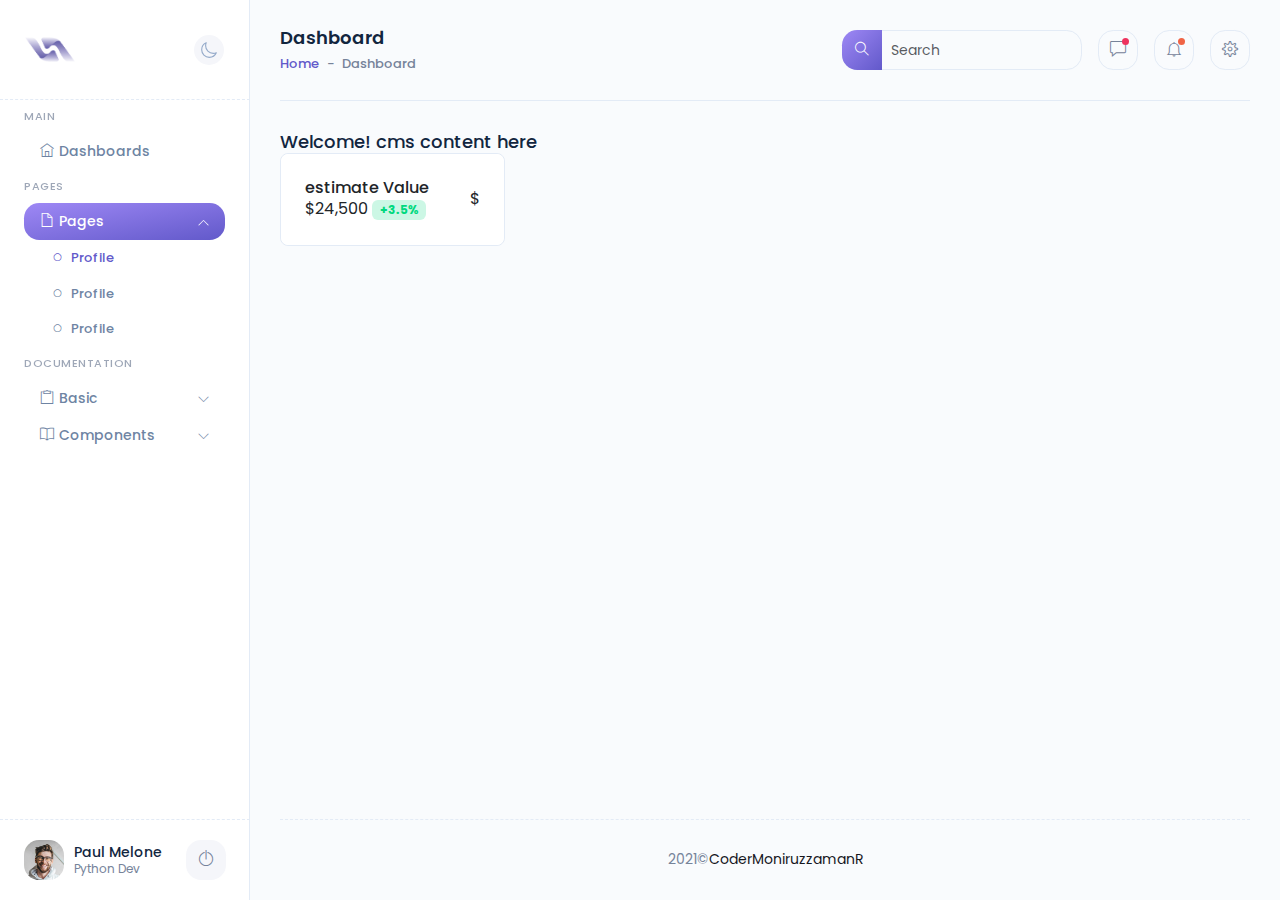
<file: index.html>
<!DOCTYPE html>
<html lang="en">
<head>
    <meta charset="UTF-8">
    <meta http-equiv="X-UA-Compatible" content="IE=edge">
    <meta name="viewport" content="width=device-width, initial-scale=1.0">
    <meta content="CoderMoniruzzamanR" name="author">
    <title>Sample Admin Pannel</title>
    <!--Boostrap link-->
    <link href="https://cdn.jsdelivr.net/npm/bootstrap@5.1.3/dist/css/bootstrap.min.css" rel="stylesheet">
    <!--google fonts link-->
    <link href="https://fonts.googleapis.com/css2?family=Poppins:ital,wght@0,100;0,200;0,300;0,400;0,500;0,600;0,700;0,800;0,900;1,100;1,200;1,300;1,400;1,500;1,600;1,700;1,800;1,900&display=swap" rel="stylesheet">
    <!--themify-icon link-->
    <link href="assets/css/themify-icons.css" rel="stylesheet"/>
    <link href="assets/css/animated.css" rel="stylesheet"/>
    <!--style link-->
    <link href="assets/min-css/index.min.css" rel="stylesheet"/>
</head>
<body >
    <div id="app" class="main-page">
        <!--begin::Body-layer-->
        <div id="body-layer" class="overlay-body-out"></div>
        <!--end::Body-layer-->
        <!--begin::Nav-->
        <nav class="navbar-vertical fixed-start navbar navbar-expand-md navbar-light" id="sidebar">
            <!--begin::Container-fluid-->
            <div class="container-fluid">
                <!--begin::Sidebar-menu-->
                <div class="sidebar-menu">
                    <!--begin::Navbar-nav-->
                    <div class="navbar-nav">
                        <!--begin::Menu-heading-->
                        <div class="menu-heading">
                            <h3>main</h3>
                        </div>
                        <!--end::Menu-heading-->
                        <!--begin::Menu-item-->
                        <div class="menu-item">
                            <!--begin::Nav-link-->
                            <a href="index.html" class="nav-link">
                               <i class="ti-home icon"></i>Dashboards
                            </a>
                            <!--end::Nav-link-->
                        </div>
                        <!--end::Menu-item-->
                        <!--begin::Menu-heading-->
                        <div class="menu-heading">
                            <h3>Pages</h3>
                        </div>
                        <!--end::Menu-heading-->
                        <!--begin::Menu-item-->
                        <div class="menu-item is-expanded">
                            <!--begin::Nav-link-->
                            <a href="#" class="nav-link active">
                                <i class="ti-file icon"></i>pages<i class="ti-angle-down icon-chevron"></i>
                            </a>
                            <!--end::Nav-link-->
                            <!--begin::Sub-menu-->
                            <ul class="sub-menu">
                                <!--begin::Sub-menu-item-->
                                <li class="active">
                                    <a class="sub-menu-item">
                                        <div href="#" class="sub-menu-link">
                                            <i class="ti-control-record icon"></i>
                                            <span>Profile</span>
                                        </div>
                                    </a>
                                </li>
                                <!--end::Sub-menu-item-->
                                <!--begin::Sub-menu-item-->
                                <li>
                                    <a class="sub-menu-item">
                                        <div href="#" class="sub-menu-link">
                                            <i class="ti-control-record icon"></i>
                                            <span>Profile</span>
                                        </div>
                                    </a>
                                </li>
                                <!--end::Sub-menu-item-->
                                <!--begin::Sub-menu-item-->
                                <li>
                                    <a class="sub-menu-item">
                                        <div href="#" class="sub-menu-link">
                                            <i class="ti-control-record icon"></i>
                                            <span>Profile</span>
                                        </div>
                                    </a>
                                </li>
                                <!--end::Sub-menu-item-->
                            </ul>
                            <!--end::Sub-menu-->
                        </div>
                        <!--end::Menu-item-->
                        <!--begin::Menu-heading-->
                        <div class="menu-heading">
                            <h3>Documentation</h3>
                        </div>
                        <!--end::Menu-heading-->
                        <!--begin::Menu-item-->
                        <div class="menu-item">
                            <a href="#" class="nav-link">
                                <i class="ti-clipboard icon"></i>basic<i class="ti-angle-down icon-chevron"></i>
                            </a>
                            <!--begin::Sub-menu-->
                            <ul class="sub-menu">
                                <!--begin::Sub-menu-item-->
                                <li>
                                    <a href="#" class="sub-menu-item">
                                        <div class="sub-menu-link">
                                            <i class="ti-control-record icon"></i>
                                            <span>Profile</span>
                                        </div>
                                    </a>
                                </li>
                                <!--end::Sub-menu-item-->
                                <!--begin::Sub-menu-item-->
                                <li>
                                    <a href="#" class="sub-menu-item">
                                        <div class="sub-menu-link">
                                            <i class="ti-control-record icon"></i>
                                            <span>Profile</span>
                                        </div>
                                    </a>
                                </li>
                                <!--end::Sub-menu-item-->
                                <!--begin::Sub-menu-item-->
                                <li>
                                    <a href="#" class="sub-menu-item">
                                        <div class="sub-menu-link">
                                            <i class="ti-control-record icon"></i>
                                            <span>Profile</span>
                                        </div>
                                    </a>
                                </li>
                                <!--end::Sub-menu-item-->
                            </ul>
                            <!--end::Sub-menu-->
                        </div>
                        <!--end::Menu-item-->
                        <!--begin::Menu-item-->
                        <div class="menu-item">
                            <a href="#" class="nav-link">
                                <i class="ti-book icon"></i>Components<i class="ti-angle-down icon-chevron"></i>
                            </a>
                            <!--begin::Sub-menu-->
                            <ul class="sub-menu">
                                <!--begin::Sub-menu-item-->
                                <li>
                                    <a href="tables.html" class="sub-menu-item">
                                        <div class="sub-menu-link">
                                            <i class="ti-control-record icon"></i>
                                            <span>Tables</span>
                                        </div>
                                    </a>
                                </li>
                                <!--end::Sub-menu-item-->
                            </ul>
                            <!--end::Sub-menu-->
                        </div>
                        <!--end::Menu-item-->
                    </div>
                    <!--end::Navbar-nav-->
                </div>
               <!--end::Sidebar-menu-->
               <!--begin::Sidebar-navbar-user-->
               <div class="sidebar-navbar-user">
                <!--begin::user-->
                <div class="user">
                    <img src="./assets/img/user.jpg" alt="user.jpg">
                    <div class="user-info">
                        <h3>Paul Melone</h3>
                        <span>Python Dev</span>
                    </div>
                </div>
                <!--end::-user-->
                <!--begin::Sing-out-->
                <a href="#" class="sing-out" data-toggle="tooltip" data-placement="top" title="Sign out">
                    <i class="ti-power-off"></i>
                </a>
                <!--en::Sing-out-->
            </div>
            <!--end::Sidebar-navbar-user-->
            </div>
            <!--end::Container-fluid-->
        </nav>
        <!--end::Nav-->
        <!--begin::wrapper-->
        <div class="wrapper">
            <!--begin::Header-->
            <div class="header">
                <div class="header-brand">
                    <!--begin::Mobile-icon-->
                    <div class="mobile-icon">
                        <a href="javascript:void(0)" class="icon" id="mobile-toggle">
                            <span class="ti-menu"></span>
                        </a>
                    </div>
                    <!--end::Mobile-icon-->
                    <!--begin::Logo-->
                    <a href="index.html">
                        <img alt="Logo" src="./assets/img/logo.png" class="logo">
                    </a>
                    <!--end::Logo-->
                    <!--begin::dark-icon-->
                    <div data-bs-toggle="tooltip" title="Dark Theme" class="dark-button">
                        <img id="dark-icon" alt="moon dark icon image" src="./assets/img/moon-outline.svg" class="moon_dark">
                    </div>
                    <!--end::dark-icon-->
                </div>
                <!--begin::Toolbar-->
                <div class="toolbar">
                    <div class="container-fluid">
                        <!--begin::Page-Title-->
                        <div class="page-title">
                            <!--begin::Title-->
                            <h1>Dashboard</h1>
                            <!--end::Title-->
                            <!--begin::Breadcrumb-->
                            <ul class="breadcrumb breadcrumb-separatorless">
                                <!--begin::Item-->
                                <li class="breadcrumb-item">
                                    <a href="index.html">Home</a>
                                </li>
                                <!--end::Item-->
                                <!--begin::Item-->
                                <li class="breadcrumb-item breadcrumb-active">Dashboard</li>
                                <!--end::Item-->
                            </ul>
                            <!--end::Breadcrumb-->
                        </div>
                        <!--end::Page-Title-->

                        <!--begin::Toobar-items-->
                        <div class="toolbar-items">
                            <!--begin::Header-search-->
                            <div class="header-search search">
                                <form action="#">
                                    <!--begin::Input-->
                                    <input type="text" class="form-control" name="search" value="" placeholder="Search"/>
                                    <!--end::Input-->
                                    <button type="submit" class="icon">
                                        <i class="ti-search"></i>
                                    </button>
                                </form>
                            </div>
                            <!--end::Header-search-->
                            <!--begin::Header-action-->
                            <div class="header-action">
                                <!--begin::Message-action-->
                                <div class="message-action action-items">
                                    <!--begin::Action-icon-->
                                    <a href="#" class="action-icon">
                                        <i class="ti-comment"></i>
                                        <span class="badges"></span>
                                    </a>
                                    <!--end::Action-icon-->
                                </div>
                                <!--end::Message-action-->

                                <!--begin::Notification-action-->
                                <div class="notification-action action-items">
                                    <!--begin::Action-icon-->
                                    <a href="#" class="action-icon">
                                        <i class="ti-bell"></i>
                                        <span class="badges bagde-orange"></span>
                                    </a>
                                    <!--end::Action-icon-->
                                </div>
                                <!--end::Notification-action-->

                                <!--begin::Setting-action-->
                                <div class="setting-action action-items">
                                    <!--begin::Action-icon-->
                                    <a href="#" class="action-icon">
                                        <i class="ti-settings"></i>
                                    </a>
                                    <!--end::Action-icon-->
                                </div>
                                <!--end::Setting-action-->

                            </div>
                            <!--end::Header-action-->
                        </div>
                        <!--end::Toobar-items-->
                    </div>
                </div>
                <!--end::Toolbar-->
            </div>
            <!--end::Header-->
            <!--begin::Page-top-border-->
            <div class="page-top-border"></div>
            <!--end::Page-top-border-->
            <!--begin::Wrapper-content-->
            <div class="wrapper-content">
                <div class="container-fluid">
                    <div class="row">
                        <div class="col-lg-12">
                            <div class="heading">
                                <h2>Welcome! cms content here</h2>
                            </div>
                        </div>
                        <div class="col-lg-3">
                            <div class="card">
                                <div class="card-body boder-radius-around">
                                    <div class="align-items-center row">
                                        <div class="col">
                                            <h6>estimate Value</h6>
                                            <span class="">$24,500</span>
                                            <span class="badge bg-success-soft">+3.5%</span>
                                        </div>
                                        <div class="col-auto">
                                            $
                                        </div>
                                    </div>
                                </div>
                            </div>
                        </div>
                    </div>
                </div>
            </div>
            <!--end::Wrapper-content-->
            <!--begin::Footer-->
            <div class="footer">
                <div class="container-fluid ">
                    <div class="footer-body">
                        <span>2021©</span>
                        <a class="link" href="https://github.com/CoderMoniruzzzmanR" target="_blank">CoderMoniruzzamanR</a>
                    </div>
                </div>
            </div>
            <!--end::Footer-->
        </div>
        <!--end::Wrapper-->
    </div>

    <!--jQuery scripts link-->
    <script src="https://code.jquery.com/jquery-3.6.0.min.js"></script>
    <!--Boostrap scripts link-->
    <script src="https://cdn.jsdelivr.net/npm/bootstrap@5.1.3/dist/js/bootstrap.bundle.min.js"></script>

    <script src="assets/js/index.js"></script>
</body>
</html>
</file>
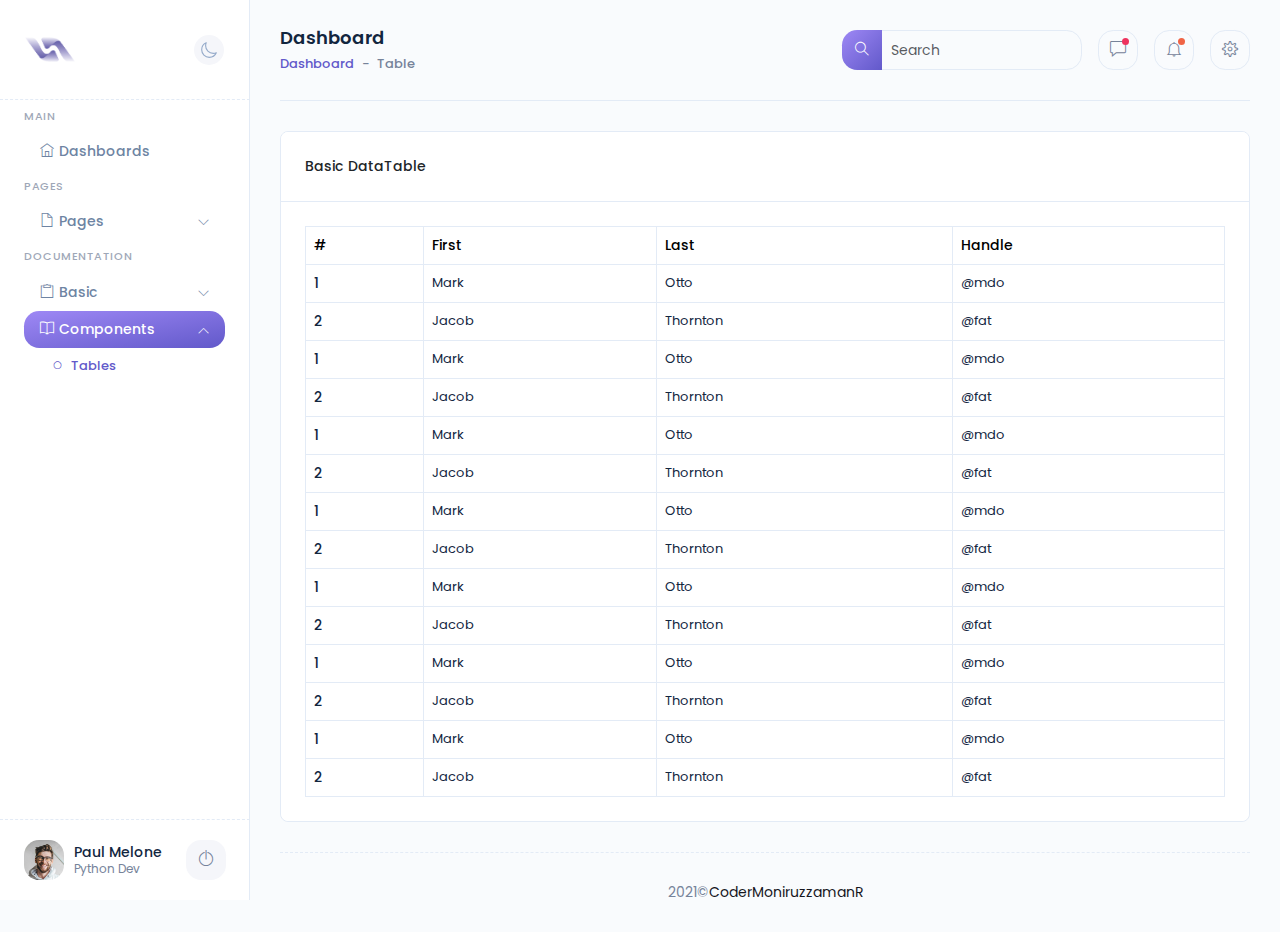
<file: tables.html>
<!DOCTYPE html>
<html lang="en">
<head>
    <meta charset="UTF-8">
    <meta http-equiv="X-UA-Compatible" content="IE=edge">
    <meta name="viewport" content="width=device-width, initial-scale=1.0">
    <meta content="CoderMoniruzzamanR" name="author">
    <title>Sample Admin Pannel</title>
    <!--Boostrap link-->
    <link href="https://cdn.jsdelivr.net/npm/bootstrap@5.1.3/dist/css/bootstrap.min.css" rel="stylesheet">
    <!--google fonts link-->
    <link href="https://fonts.googleapis.com/css2?family=Poppins:ital,wght@0,100;0,200;0,300;0,400;0,500;0,600;0,700;0,800;0,900;1,100;1,200;1,300;1,400;1,500;1,600;1,700;1,800;1,900&display=swap" rel="stylesheet">

    <!-- Data table css -->
    <!-- <link rel="stylesheet" href="https://cdnjs.cloudflare.com/ajax/libs/twitter-bootstrap/5.0.1/css/bootstrap.min.css"/> -->
    <link rel="stylesheet" type="text/css" href="https://cdn.datatables.net/1.11.3/css/dataTables.bootstrap5.min.css"/>

    <!--themify-icon link-->
    <link href="assets/css/themify-icons.css" rel="stylesheet"/>
    <!--style link-->
    <link href="assets/min-css/index.min.css" rel="stylesheet"/>
</head>
<body >
    <div id="app" >
        <!--begin::Body-layer-->
        <div id="body-layer" class="overlay-body-out"></div>
        <!--end::Body-layer-->
        <!--begin::Nav-->
        <nav class="navbar-vertical fixed-start navbar navbar-expand-md navbar-light" id="sidebar">
            <!--begin::Container-fluid-->
            <div class="container-fluid">
                <!--begin::Sidebar-menu-->
                <div class="sidebar-menu">
                    <!--begin::Navbar-nav-->
                    <div class="navbar-nav">
                        <!--begin::Menu-heading-->
                        <div class="menu-heading">
                            <h3>main</h3>
                        </div>
                        <!--end::Menu-heading-->
                        <!--begin::Menu-item-->
                        <div class="menu-item">
                            <!--begin::Nav-link-->
                            <a href="index.html" class="nav-link">
                               <i class="ti-home icon"></i>Dashboards
                            </a>
                            <!--end::Nav-link-->
                        </div>
                        <!--end::Menu-item-->
                        <!--begin::Menu-heading-->
                        <div class="menu-heading">
                            <h3>Pages</h3>
                        </div>
                        <!--end::Menu-heading-->
                        <!--begin::Menu-item-->
                        <div class="menu-item">
                            <!--begin::Nav-link-->
                            <a href="#" class="nav-link">
                                <i class="ti-file icon"></i>pages<i class="ti-angle-down icon-chevron"></i>
                            </a>
                            <!--end::Nav-link-->
                            <!--begin::Sub-menu-->
                            <ul class="sub-menu">
                                <!--begin::Sub-menu-item-->
                                <li>
                                    <a class="sub-menu-item">
                                        <div href="#" class="sub-menu-link">
                                            <i class="ti-control-record icon"></i>
                                            <span>Profile</span>
                                        </div>
                                    </a>
                                </li>
                                <!--end::Sub-menu-item-->
                                <!--begin::Sub-menu-item-->
                                <li>
                                    <a class="sub-menu-item">
                                        <div href="#" class="sub-menu-link">
                                            <i class="ti-control-record icon"></i>
                                            <span>Profile</span>
                                        </div>
                                    </a>
                                </li>
                                <!--end::Sub-menu-item-->
                                <!--begin::Sub-menu-item-->
                                <li>
                                    <a class="sub-menu-item">
                                        <div href="#" class="sub-menu-link">
                                            <i class="ti-control-record icon"></i>
                                            <span>Profile</span>
                                        </div>
                                    </a>
                                </li>
                                <!--end::Sub-menu-item-->
                            </ul>
                            <!--end::Sub-menu-->
                        </div>
                        <!--end::Menu-item-->
                        <!--begin::Menu-heading-->
                        <div class="menu-heading">
                            <h3>Documentation</h3>
                        </div>
                        <!--end::Menu-heading-->
                        <!--begin::Menu-item-->
                        <div class="menu-item">
                            <a href="#" class="nav-link">
                                <i class="ti-clipboard icon"></i>basic<i class="ti-angle-down icon-chevron"></i>
                            </a>
                            <!--begin::Sub-menu-->
                            <ul class="sub-menu">
                                <!--begin::Sub-menu-item-->
                                <li>
                                    <a href="#" class="sub-menu-item">
                                        <div class="sub-menu-link">
                                            <i class="ti-control-record icon"></i>
                                            <span>Profile</span>
                                        </div>
                                    </a>
                                </li>
                                <!--end::Sub-menu-item-->
                                <!--begin::Sub-menu-item-->
                                <li>
                                    <a href="#" class="sub-menu-item">
                                        <div class="sub-menu-link">
                                            <i class="ti-control-record icon"></i>
                                            <span>Profile</span>
                                        </div>
                                    </a>
                                </li>
                                <!--end::Sub-menu-item-->
                                <!--begin::Sub-menu-item-->
                                <li>
                                    <a href="#" class="sub-menu-item">
                                        <div class="sub-menu-link">
                                            <i class="ti-control-record icon"></i>
                                            <span>Profile</span>
                                        </div>
                                    </a>
                                </li>
                                <!--end::Sub-menu-item-->
                            </ul>
                            <!--end::Sub-menu-->
                        </div>
                        <!--end::Menu-item-->
                        <!--begin::Menu-item-->
                        <div class="menu-item is-expanded">
                            <a href="#" class="nav-link active">
                                <i class="ti-book icon"></i>Components<i class="ti-angle-down icon-chevron"></i>
                            </a>
                            <!--begin::Sub-menu-->
                            <ul class="sub-menu">
                                <!--begin::Sub-menu-item-->
                                <li class="active">
                                    <a href="tables.html" class="sub-menu-item">
                                        <div class="sub-menu-link">
                                            <i class="ti-control-record icon"></i>
                                            <span>Tables</span>
                                        </div>
                                    </a>
                                </li>
                                <!--end::Sub-menu-item-->
                            </ul>
                            <!--end::Sub-menu-->
                        </div>
                        <!--end::Menu-item-->
                    </div>
                    <!--end::Navbar-nav-->
                </div>
                <!--end::Sidebar-menu-->
                <!--begin::Sidebar-navbar-user-->
                <div class="sidebar-navbar-user">
                    <!--begin::user-->
                    <div class="user">
                        <img src="./assets/img/user.jpg" alt="user.jpg">
                        <div class="user-info">
                            <h3>Paul Melone</h3>
                            <span>Python Dev</span>
                        </div>
                    </div>
                    <!--end::-user-->
                    <!--begin::Sing-out-->
                    <a href="#" class="sing-out" data-toggle="tooltip" data-placement="top" title="Sign out">
                        <i class="ti-power-off"></i>
                    </a>
                    <!--en::Sing-out-->
                </div>
                <!--end::Sidebar-navbar-user-->
            </div>
            <!--end::Container-fluid-->
        </nav>
        <!--end::Nav-->
        <!--begin::wrapper-->
        <div class="wrapper">
            <!--begin::Header-->
            <div class="header">
                <div class="header-brand">
                    <!--begin::Mobile-icon-->
                    <div class="mobile-icon">
                        <a href="javascript:void(0)" class="icon" id="mobile-toggle">
                            <span class="ti-menu"></span>
                        </a>
                    </div>
                    <!--end::Mobile-icon-->
                    <!--begin::Logo-->
                    <a href="index.html">
                        <img alt="Logo" src="./assets/img/logo.png" class="logo">
                    </a>
                    <!--end::Logo-->
                    <!--begin::dark-icon-->
                    <div data-bs-toggle="tooltip" title="Dark Theme" class="dark-button">
                        <img id="dark-icon" alt="moon dark icon image" src="./assets/img/moon-outline.svg" class="moon_dark">
                    </div>
                    <!--end::dark-icon-->
                </div>
                <!--begin::Toolbar-->
                <div class="toolbar">
                    <div class="container-fluid">
                        <!--begin::Page-Title-->
                        <div class="page-title">
                            <!--begin::Title-->
                            <h1>Dashboard</h1>
                            <!--end::Title-->
                            <!--begin::Breadcrumb-->
                            <ul class="breadcrumb breadcrumb-separatorless">
                                <!--begin::Item-->
                                <li class="breadcrumb-item">
                                    <a href="index.html">Dashboard</a>
                                </li>
                                <!--end::Item-->
                                <!--begin::Item-->
                                <li class="breadcrumb-item breadcrumb-active">Table</li>
                                <!--end::Item-->
                            </ul>
                            <!--end::Breadcrumb-->
                        </div>
                        <!--end::Page-Title-->
                        <!--begin::Toobar-items-->
                        <div class="toolbar-items">
                            <!--begin::Header-search-->
                            <div class="header-search search">
                                <form action="#">
                                    <!--begin::Input-->
                                    <input type="text" class="form-control" name="search" value="" placeholder="Search"/>
                                    <!--end::Input-->
                                    <button type="submit" class="icon">
                                        <i class="ti-search"></i>
                                    </button>
                                </form>
                            </div>
                            <!--end::Header-search-->
                            <!--begin::Header-action-->
                            <div class="header-action">
                                <!--begin::Message-action-->
                                <div class="message-action action-items">
                                    <!--begin::Action-icon-->
                                    <a href="#" class="action-icon">
                                        <i class="ti-comment"></i>
                                        <span class="badges"></span>
                                    </a>
                                    <!--end::Action-icon-->
                                </div>
                                <!--end::Message-action-->

                                <!--begin::Notification-action-->
                                <div class="notification-action action-items">
                                    <!--begin::Action-icon-->
                                    <a href="#" class="action-icon">
                                        <i class="ti-bell"></i>
                                        <span class="badges bagde-orange"></span>
                                    </a>
                                    <!--end::Action-icon-->
                                </div>
                                <!--end::Notification-action-->

                                <!--begin::Setting-action-->
                                <div class="setting-action action-items">
                                    <!--begin::Action-icon-->
                                    <a href="#" class="action-icon">
                                        <i class="ti-settings"></i>
                                    </a>
                                    <!--end::Action-icon-->
                                </div>
                                <!--end::Setting-action-->

                            </div>
                            <!--end::Header-action-->
                        </div>
                        <!--end::Toobar-items-->
                    </div>
                </div>
                <!--end::Toolbar-->
            </div>
            <!--end::Header-->
            <!--begin::Page-top-border-->
            <div class="page-top-border"></div>
            <!--end::Page-top-border-->
            <!--begin::Wrapper-content-->
            <div class="wrapper-content">
                <!--begin::Container-fluid-->
                <div class="container-fluid">
                    <!--begin::Row-->
                    <div class="row">
                        <!--begin::Col-lg-12-->
                        <div class="col-lg-12">
                            <!--begin::Card-->
                            <div class="card">
                                <!--begin::Card-header-->
                                <div class="card-header">
                                    <div class="card-title">Basic DataTable</div>
                                </div>
                                <!--end::Card-header-->
                                <!--begin::Card-body-->
                                <div class="card-body">
                                    <!--begin::Table-responsive-->
                                    <div class="table-responsive">
                                        <!--begin::Table-->
                                        <table class="table table-bordered" id="table_id">
                                            <!--begin::Table-head-->
                                            <thead>
                                                <!--begin::Tr-->
                                                <tr>
                                                    <th scope="col">#</th>
                                                    <th scope="col">First</th>
                                                    <th scope="col">Last</th>
                                                    <th scope="col">Handle</th>
                                                </tr>
                                                <!--end::Tr-->
                                            </thead>
                                            <!--end::Table-head-->
                                            <!--begin::Table-body-->
                                            <tbody>
                                                <!--begin::Tr-->
                                                <tr>
                                                    <th scope="row">1</th>
                                                    <td>Mark</td>
                                                    <td>Otto</td>
                                                    <td>@mdo</td>
                                                </tr>
                                                <!--end::Tr-->
                                                <!--begin::Tr-->
                                                <tr>
                                                    <th scope="row">2</th>
                                                    <td>Jacob</td>
                                                    <td>Thornton</td>
                                                    <td>@fat</td>
                                                </tr>
                                                <!--end::Tr-->
                                                <!--begin::Tr-->
                                                <tr>
                                                    <th scope="row">1</th>
                                                    <td>Mark</td>
                                                    <td>Otto</td>
                                                    <td>@mdo</td>
                                                </tr>
                                                <!--end::Tr-->
                                                <!--begin::Tr-->
                                                <tr>
                                                    <th scope="row">2</th>
                                                    <td>Jacob</td>
                                                    <td>Thornton</td>
                                                    <td>@fat</td>
                                                </tr>
                                                <!--end::Tr-->
                                                <!--begin::Tr-->
                                                <tr>
                                                    <th scope="row">1</th>
                                                    <td>Mark</td>
                                                    <td>Otto</td>
                                                    <td>@mdo</td>
                                                </tr>
                                                <!--end::Tr-->
                                                <!--begin::Tr-->
                                                <tr>
                                                    <th scope="row">2</th>
                                                    <td>Jacob</td>
                                                    <td>Thornton</td>
                                                    <td>@fat</td>
                                                </tr>
                                                <!--end::Tr-->
                                                <!--begin::Tr-->
                                                <tr>
                                                    <th scope="row">1</th>
                                                    <td>Mark</td>
                                                    <td>Otto</td>
                                                    <td>@mdo</td>
                                                </tr>
                                                <!--end::Tr-->
                                                <!--begin::Tr-->
                                                <tr>
                                                    <th scope="row">2</th>
                                                    <td>Jacob</td>
                                                    <td>Thornton</td>
                                                    <td>@fat</td>
                                                </tr>
                                                <!--end::Tr-->
                                                <!--begin::Tr-->
                                                <tr>
                                                    <th scope="row">1</th>
                                                    <td>Mark</td>
                                                    <td>Otto</td>
                                                    <td>@mdo</td>
                                                </tr>
                                                <!--end::Tr-->
                                                <!--begin::Tr-->
                                                <tr>
                                                    <th scope="row">2</th>
                                                    <td>Jacob</td>
                                                    <td>Thornton</td>
                                                    <td>@fat</td>
                                                </tr>
                                                <!--end::Tr-->
                                                <!--begin::Tr-->
                                                <tr>
                                                    <th scope="row">1</th>
                                                    <td>Mark</td>
                                                    <td>Otto</td>
                                                    <td>@mdo</td>
                                                </tr>
                                                <!--end::Tr-->
                                                <!--begin::Tr-->
                                                <tr>
                                                    <th scope="row">2</th>
                                                    <td>Jacob</td>
                                                    <td>Thornton</td>
                                                    <td>@fat</td>
                                                </tr>
                                                <!--end::Tr-->
                                                <!--begin::Tr-->
                                                <tr>
                                                    <th scope="row">1</th>
                                                    <td>Mark</td>
                                                    <td>Otto</td>
                                                    <td>@mdo</td>
                                                </tr>
                                                <!--end::Tr-->
                                                <!--begin::Tr-->
                                                <tr>
                                                    <th scope="row">2</th>
                                                    <td>Jacob</td>
                                                    <td>Thornton</td>
                                                    <td>@fat</td>
                                                </tr>
                                                <!--end::Tr-->
                                            </tbody>
                                            <!--end::Table-body-->
                                        </table>
                                        <!--end::Table-->
                                    </div>
                                    <!--end::Table-responsive-->
                                </div>
                                <!--end::Card-body-->
                            </div>
                            <!--end::Card-->
                        </div>
                        <!--end::Col-lg-12-->
                    </div>
                    <!--end::Row-->
                </div>
                <!--end::Container-fluid-->
            </div>
            <!--end::Wrapper-content-->
            <!--begin::Footer-->
            <div class="footer">
                <div class="container-fluid ">
                    <div class="footer-body">
                        <span>2021©</span>
                        <a class="link" href="https://github.com/CoderMoniruzzzmanR" target="_blank">CoderMoniruzzamanR</a>
                    </div>
                </div>
            </div>
            <!--end::Footer-->
        </div>
        <!--end::Wrapper-->
    </div>

    <!--jquery-->
    <script src="https://code.jquery.com/jquery-3.5.1.js"></script>
    <!-- Data tables -->
    <script type="text/javascript" src="https://cdn.datatables.net/1.11.3/js/jquery.dataTables.min.js"></script>

    <script type="text/javascript" src="https://cdn.datatables.net/1.11.3/js/dataTables.bootstrap5.min.js"></script>

    <!--Boostrap scripts link-->
    <script src="https://cdn.jsdelivr.net/npm/bootstrap@5.1.3/dist/js/bootstrap.bundle.min.js"></script>

    <script src="assets/js/index.js"></script>
    <script src="assets/js/dataTable.js"></script>
</body>
</html>
</file>
<file: assets/css/themify-icons.css>
@font-face {
	font-family: 'themify';
	src:url('../fonts/themify.eot?-fvbane');
	src:url('../fonts/themify.eot?#iefix-fvbane') format('embedded-opentype'),
		url('../fonts/themify.woff?-fvbane') format('woff'),
		url('../fonts/themify.ttf?-fvbane') format('truetype'),
		url('../fonts/themify.svg?-fvbane#themify') format('svg');
	font-weight: normal;
	font-style: normal;
}

[class^="ti-"], [class*=" ti-"] {
	font-family: 'themify';
	speak: none;
	font-style: normal;
	font-weight: normal;
	font-variant: normal;
	text-transform: none;
	line-height: 1;

	/* Better Font Rendering =========== */
	-webkit-font-smoothing: antialiased;
	-moz-osx-font-smoothing: grayscale;
}

.ti-wand:before {
	content: "\e600";
}
.ti-volume:before {
	content: "\e601";
}
.ti-user:before {
	content: "\e602";
}
.ti-unlock:before {
	content: "\e603";
}
.ti-unlink:before {
	content: "\e604";
}
.ti-trash:before {
	content: "\e605";
}
.ti-thought:before {
	content: "\e606";
}
.ti-target:before {
	content: "\e607";
}
.ti-tag:before {
	content: "\e608";
}
.ti-tablet:before {
	content: "\e609";
}
.ti-star:before {
	content: "\e60a";
}
.ti-spray:before {
	content: "\e60b";
}
.ti-signal:before {
	content: "\e60c";
}
.ti-shopping-cart:before {
	content: "\e60d";
}
.ti-shopping-cart-full:before {
	content: "\e60e";
}
.ti-settings:before {
	content: "\e60f";
}
.ti-search:before {
	content: "\e610";
}
.ti-zoom-in:before {
	content: "\e611";
}
.ti-zoom-out:before {
	content: "\e612";
}
.ti-cut:before {
	content: "\e613";
}
.ti-ruler:before {
	content: "\e614";
}
.ti-ruler-pencil:before {
	content: "\e615";
}
.ti-ruler-alt:before {
	content: "\e616";
}
.ti-bookmark:before {
	content: "\e617";
}
.ti-bookmark-alt:before {
	content: "\e618";
}
.ti-reload:before {
	content: "\e619";
}
.ti-plus:before {
	content: "\e61a";
}
.ti-pin:before {
	content: "\e61b";
}
.ti-pencil:before {
	content: "\e61c";
}
.ti-pencil-alt:before {
	content: "\e61d";
}
.ti-paint-roller:before {
	content: "\e61e";
}
.ti-paint-bucket:before {
	content: "\e61f";
}
.ti-na:before {
	content: "\e620";
}
.ti-mobile:before {
	content: "\e621";
}
.ti-minus:before {
	content: "\e622";
}
.ti-medall:before {
	content: "\e623";
}
.ti-medall-alt:before {
	content: "\e624";
}
.ti-marker:before {
	content: "\e625";
}
.ti-marker-alt:before {
	content: "\e626";
}
.ti-arrow-up:before {
	content: "\e627";
}
.ti-arrow-right:before {
	content: "\e628";
}
.ti-arrow-left:before {
	content: "\e629";
}
.ti-arrow-down:before {
	content: "\e62a";
}
.ti-lock:before {
	content: "\e62b";
}
.ti-location-arrow:before {
	content: "\e62c";
}
.ti-link:before {
	content: "\e62d";
}
.ti-layout:before {
	content: "\e62e";
}
.ti-layers:before {
	content: "\e62f";
}
.ti-layers-alt:before {
	content: "\e630";
}
.ti-key:before {
	content: "\e631";
}
.ti-import:before {
	content: "\e632";
}
.ti-image:before {
	content: "\e633";
}
.ti-heart:before {
	content: "\e634";
}
.ti-heart-broken:before {
	content: "\e635";
}
.ti-hand-stop:before {
	content: "\e636";
}
.ti-hand-open:before {
	content: "\e637";
}
.ti-hand-drag:before {
	content: "\e638";
}
.ti-folder:before {
	content: "\e639";
}
.ti-flag:before {
	content: "\e63a";
}
.ti-flag-alt:before {
	content: "\e63b";
}
.ti-flag-alt-2:before {
	content: "\e63c";
}
.ti-eye:before {
	content: "\e63d";
}
.ti-export:before {
	content: "\e63e";
}
.ti-exchange-vertical:before {
	content: "\e63f";
}
.ti-desktop:before {
	content: "\e640";
}
.ti-cup:before {
	content: "\e641";
}
.ti-crown:before {
	content: "\e642";
}
.ti-comments:before {
	content: "\e643";
}
.ti-comment:before {
	content: "\e644";
}
.ti-comment-alt:before {
	content: "\e645";
}
.ti-close:before {
	content: "\e646";
}
.ti-clip:before {
	content: "\e647";
}
.ti-angle-up:before {
	content: "\e648";
}
.ti-angle-right:before {
	content: "\e649";
}
.ti-angle-left:before {
	content: "\e64a";
}
.ti-angle-down:before {
	content: "\e64b";
}
.ti-check:before {
	content: "\e64c";
}
.ti-check-box:before {
	content: "\e64d";
}
.ti-camera:before {
	content: "\e64e";
}
.ti-announcement:before {
	content: "\e64f";
}
.ti-brush:before {
	content: "\e650";
}
.ti-briefcase:before {
	content: "\e651";
}
.ti-bolt:before {
	content: "\e652";
}
.ti-bolt-alt:before {
	content: "\e653";
}
.ti-blackboard:before {
	content: "\e654";
}
.ti-bag:before {
	content: "\e655";
}
.ti-move:before {
	content: "\e656";
}
.ti-arrows-vertical:before {
	content: "\e657";
}
.ti-arrows-horizontal:before {
	content: "\e658";
}
.ti-fullscreen:before {
	content: "\e659";
}
.ti-arrow-top-right:before {
	content: "\e65a";
}
.ti-arrow-top-left:before {
	content: "\e65b";
}
.ti-arrow-circle-up:before {
	content: "\e65c";
}
.ti-arrow-circle-right:before {
	content: "\e65d";
}
.ti-arrow-circle-left:before {
	content: "\e65e";
}
.ti-arrow-circle-down:before {
	content: "\e65f";
}
.ti-angle-double-up:before {
	content: "\e660";
}
.ti-angle-double-right:before {
	content: "\e661";
}
.ti-angle-double-left:before {
	content: "\e662";
}
.ti-angle-double-down:before {
	content: "\e663";
}
.ti-zip:before {
	content: "\e664";
}
.ti-world:before {
	content: "\e665";
}
.ti-wheelchair:before {
	content: "\e666";
}
.ti-view-list:before {
	content: "\e667";
}
.ti-view-list-alt:before {
	content: "\e668";
}
.ti-view-grid:before {
	content: "\e669";
}
.ti-uppercase:before {
	content: "\e66a";
}
.ti-upload:before {
	content: "\e66b";
}
.ti-underline:before {
	content: "\e66c";
}
.ti-truck:before {
	content: "\e66d";
}
.ti-timer:before {
	content: "\e66e";
}
.ti-ticket:before {
	content: "\e66f";
}
.ti-thumb-up:before {
	content: "\e670";
}
.ti-thumb-down:before {
	content: "\e671";
}
.ti-text:before {
	content: "\e672";
}
.ti-stats-up:before {
	content: "\e673";
}
.ti-stats-down:before {
	content: "\e674";
}
.ti-split-v:before {
	content: "\e675";
}
.ti-split-h:before {
	content: "\e676";
}
.ti-smallcap:before {
	content: "\e677";
}
.ti-shine:before {
	content: "\e678";
}
.ti-shift-right:before {
	content: "\e679";
}
.ti-shift-left:before {
	content: "\e67a";
}
.ti-shield:before {
	content: "\e67b";
}
.ti-notepad:before {
	content: "\e67c";
}
.ti-server:before {
	content: "\e67d";
}
.ti-quote-right:before {
	content: "\e67e";
}
.ti-quote-left:before {
	content: "\e67f";
}
.ti-pulse:before {
	content: "\e680";
}
.ti-printer:before {
	content: "\e681";
}
.ti-power-off:before {
	content: "\e682";
}
.ti-plug:before {
	content: "\e683";
}
.ti-pie-chart:before {
	content: "\e684";
}
.ti-paragraph:before {
	content: "\e685";
}
.ti-panel:before {
	content: "\e686";
}
.ti-package:before {
	content: "\e687";
}
.ti-music:before {
	content: "\e688";
}
.ti-music-alt:before {
	content: "\e689";
}
.ti-mouse:before {
	content: "\e68a";
}
.ti-mouse-alt:before {
	content: "\e68b";
}
.ti-money:before {
	content: "\e68c";
}
.ti-microphone:before {
	content: "\e68d";
}
.ti-menu:before {
	content: "\e68e";
}
.ti-menu-alt:before {
	content: "\e68f";
}
.ti-map:before {
	content: "\e690";
}
.ti-map-alt:before {
	content: "\e691";
}
.ti-loop:before {
	content: "\e692";
}
.ti-location-pin:before {
	content: "\e693";
}
.ti-list:before {
	content: "\e694";
}
.ti-light-bulb:before {
	content: "\e695";
}
.ti-Italic:before {
	content: "\e696";
}
.ti-info:before {
	content: "\e697";
}
.ti-infinite:before {
	content: "\e698";
}
.ti-id-badge:before {
	content: "\e699";
}
.ti-hummer:before {
	content: "\e69a";
}
.ti-home:before {
	content: "\e69b";
}
.ti-help:before {
	content: "\e69c";
}
.ti-headphone:before {
	content: "\e69d";
}
.ti-harddrives:before {
	content: "\e69e";
}
.ti-harddrive:before {
	content: "\e69f";
}
.ti-gift:before {
	content: "\e6a0";
}
.ti-game:before {
	content: "\e6a1";
}
.ti-filter:before {
	content: "\e6a2";
}
.ti-files:before {
	content: "\e6a3";
}
.ti-file:before {
	content: "\e6a4";
}
.ti-eraser:before {
	content: "\e6a5";
}
.ti-envelope:before {
	content: "\e6a6";
}
.ti-download:before {
	content: "\e6a7";
}
.ti-direction:before {
	content: "\e6a8";
}
.ti-direction-alt:before {
	content: "\e6a9";
}
.ti-dashboard:before {
	content: "\e6aa";
}
.ti-control-stop:before {
	content: "\e6ab";
}
.ti-control-shuffle:before {
	content: "\e6ac";
}
.ti-control-play:before {
	content: "\e6ad";
}
.ti-control-pause:before {
	content: "\e6ae";
}
.ti-control-forward:before {
	content: "\e6af";
}
.ti-control-backward:before {
	content: "\e6b0";
}
.ti-cloud:before {
	content: "\e6b1";
}
.ti-cloud-up:before {
	content: "\e6b2";
}
.ti-cloud-down:before {
	content: "\e6b3";
}
.ti-clipboard:before {
	content: "\e6b4";
}
.ti-car:before {
	content: "\e6b5";
}
.ti-calendar:before {
	content: "\e6b6";
}
.ti-book:before {
	content: "\e6b7";
}
.ti-bell:before {
	content: "\e6b8";
}
.ti-basketball:before {
	content: "\e6b9";
}
.ti-bar-chart:before {
	content: "\e6ba";
}
.ti-bar-chart-alt:before {
	content: "\e6bb";
}
.ti-back-right:before {
	content: "\e6bc";
}
.ti-back-left:before {
	content: "\e6bd";
}
.ti-arrows-corner:before {
	content: "\e6be";
}
.ti-archive:before {
	content: "\e6bf";
}
.ti-anchor:before {
	content: "\e6c0";
}
.ti-align-right:before {
	content: "\e6c1";
}
.ti-align-left:before {
	content: "\e6c2";
}
.ti-align-justify:before {
	content: "\e6c3";
}
.ti-align-center:before {
	content: "\e6c4";
}
.ti-alert:before {
	content: "\e6c5";
}
.ti-alarm-clock:before {
	content: "\e6c6";
}
.ti-agenda:before {
	content: "\e6c7";
}
.ti-write:before {
	content: "\e6c8";
}
.ti-window:before {
	content: "\e6c9";
}
.ti-widgetized:before {
	content: "\e6ca";
}
.ti-widget:before {
	content: "\e6cb";
}
.ti-widget-alt:before {
	content: "\e6cc";
}
.ti-wallet:before {
	content: "\e6cd";
}
.ti-video-clapper:before {
	content: "\e6ce";
}
.ti-video-camera:before {
	content: "\e6cf";
}
.ti-vector:before {
	content: "\e6d0";
}
.ti-themify-logo:before {
	content: "\e6d1";
}
.ti-themify-favicon:before {
	content: "\e6d2";
}
.ti-themify-favicon-alt:before {
	content: "\e6d3";
}
.ti-support:before {
	content: "\e6d4";
}
.ti-stamp:before {
	content: "\e6d5";
}
.ti-split-v-alt:before {
	content: "\e6d6";
}
.ti-slice:before {
	content: "\e6d7";
}
.ti-shortcode:before {
	content: "\e6d8";
}
.ti-shift-right-alt:before {
	content: "\e6d9";
}
.ti-shift-left-alt:before {
	content: "\e6da";
}
.ti-ruler-alt-2:before {
	content: "\e6db";
}
.ti-receipt:before {
	content: "\e6dc";
}
.ti-pin2:before {
	content: "\e6dd";
}
.ti-pin-alt:before {
	content: "\e6de";
}
.ti-pencil-alt2:before {
	content: "\e6df";
}
.ti-palette:before {
	content: "\e6e0";
}
.ti-more:before {
	content: "\e6e1";
}
.ti-more-alt:before {
	content: "\e6e2";
}
.ti-microphone-alt:before {
	content: "\e6e3";
}
.ti-magnet:before {
	content: "\e6e4";
}
.ti-line-double:before {
	content: "\e6e5";
}
.ti-line-dotted:before {
	content: "\e6e6";
}
.ti-line-dashed:before {
	content: "\e6e7";
}
.ti-layout-width-full:before {
	content: "\e6e8";
}
.ti-layout-width-default:before {
	content: "\e6e9";
}
.ti-layout-width-default-alt:before {
	content: "\e6ea";
}
.ti-layout-tab:before {
	content: "\e6eb";
}
.ti-layout-tab-window:before {
	content: "\e6ec";
}
.ti-layout-tab-v:before {
	content: "\e6ed";
}
.ti-layout-tab-min:before {
	content: "\e6ee";
}
.ti-layout-slider:before {
	content: "\e6ef";
}
.ti-layout-slider-alt:before {
	content: "\e6f0";
}
.ti-layout-sidebar-right:before {
	content: "\e6f1";
}
.ti-layout-sidebar-none:before {
	content: "\e6f2";
}
.ti-layout-sidebar-left:before {
	content: "\e6f3";
}
.ti-layout-placeholder:before {
	content: "\e6f4";
}
.ti-layout-menu:before {
	content: "\e6f5";
}
.ti-layout-menu-v:before {
	content: "\e6f6";
}
.ti-layout-menu-separated:before {
	content: "\e6f7";
}
.ti-layout-menu-full:before {
	content: "\e6f8";
}
.ti-layout-media-right-alt:before {
	content: "\e6f9";
}
.ti-layout-media-right:before {
	content: "\e6fa";
}
.ti-layout-media-overlay:before {
	content: "\e6fb";
}
.ti-layout-media-overlay-alt:before {
	content: "\e6fc";
}
.ti-layout-media-overlay-alt-2:before {
	content: "\e6fd";
}
.ti-layout-media-left-alt:before {
	content: "\e6fe";
}
.ti-layout-media-left:before {
	content: "\e6ff";
}
.ti-layout-media-center-alt:before {
	content: "\e700";
}
.ti-layout-media-center:before {
	content: "\e701";
}
.ti-layout-list-thumb:before {
	content: "\e702";
}
.ti-layout-list-thumb-alt:before {
	content: "\e703";
}
.ti-layout-list-post:before {
	content: "\e704";
}
.ti-layout-list-large-image:before {
	content: "\e705";
}
.ti-layout-line-solid:before {
	content: "\e706";
}
.ti-layout-grid4:before {
	content: "\e707";
}
.ti-layout-grid3:before {
	content: "\e708";
}
.ti-layout-grid2:before {
	content: "\e709";
}
.ti-layout-grid2-thumb:before {
	content: "\e70a";
}
.ti-layout-cta-right:before {
	content: "\e70b";
}
.ti-layout-cta-left:before {
	content: "\e70c";
}
.ti-layout-cta-center:before {
	content: "\e70d";
}
.ti-layout-cta-btn-right:before {
	content: "\e70e";
}
.ti-layout-cta-btn-left:before {
	content: "\e70f";
}
.ti-layout-column4:before {
	content: "\e710";
}
.ti-layout-column3:before {
	content: "\e711";
}
.ti-layout-column2:before {
	content: "\e712";
}
.ti-layout-accordion-separated:before {
	content: "\e713";
}
.ti-layout-accordion-merged:before {
	content: "\e714";
}
.ti-layout-accordion-list:before {
	content: "\e715";
}
.ti-ink-pen:before {
	content: "\e716";
}
.ti-info-alt:before {
	content: "\e717";
}
.ti-help-alt:before {
	content: "\e718";
}
.ti-headphone-alt:before {
	content: "\e719";
}
.ti-hand-point-up:before {
	content: "\e71a";
}
.ti-hand-point-right:before {
	content: "\e71b";
}
.ti-hand-point-left:before {
	content: "\e71c";
}
.ti-hand-point-down:before {
	content: "\e71d";
}
.ti-gallery:before {
	content: "\e71e";
}
.ti-face-smile:before {
	content: "\e71f";
}
.ti-face-sad:before {
	content: "\e720";
}
.ti-credit-card:before {
	content: "\e721";
}
.ti-control-skip-forward:before {
	content: "\e722";
}
.ti-control-skip-backward:before {
	content: "\e723";
}
.ti-control-record:before {
	content: "\e724";
}
.ti-control-eject:before {
	content: "\e725";
}
.ti-comments-smiley:before {
	content: "\e726";
}
.ti-brush-alt:before {
	content: "\e727";
}
.ti-youtube:before {
	content: "\e728";
}
.ti-vimeo:before {
	content: "\e729";
}
.ti-twitter:before {
	content: "\e72a";
}
.ti-time:before {
	content: "\e72b";
}
.ti-tumblr:before {
	content: "\e72c";
}
.ti-skype:before {
	content: "\e72d";
}
.ti-share:before {
	content: "\e72e";
}
.ti-share-alt:before {
	content: "\e72f";
}
.ti-rocket:before {
	content: "\e730";
}
.ti-pinterest:before {
	content: "\e731";
}
.ti-new-window:before {
	content: "\e732";
}
.ti-microsoft:before {
	content: "\e733";
}
.ti-list-ol:before {
	content: "\e734";
}
.ti-linkedin:before {
	content: "\e735";
}
.ti-layout-sidebar-2:before {
	content: "\e736";
}
.ti-layout-grid4-alt:before {
	content: "\e737";
}
.ti-layout-grid3-alt:before {
	content: "\e738";
}
.ti-layout-grid2-alt:before {
	content: "\e739";
}
.ti-layout-column4-alt:before {
	content: "\e73a";
}
.ti-layout-column3-alt:before {
	content: "\e73b";
}
.ti-layout-column2-alt:before {
	content: "\e73c";
}
.ti-instagram:before {
	content: "\e73d";
}
.ti-google:before {
	content: "\e73e";
}
.ti-github:before {
	content: "\e73f";
}
.ti-flickr:before {
	content: "\e740";
}
.ti-facebook:before {
	content: "\e741";
}
.ti-dropbox:before {
	content: "\e742";
}
.ti-dribbble:before {
	content: "\e743";
}
.ti-apple:before {
	content: "\e744";
}
.ti-android:before {
	content: "\e745";
}
.ti-save:before {
	content: "\e746";
}
.ti-save-alt:before {
	content: "\e747";
}
.ti-yahoo:before {
	content: "\e748";
}
.ti-wordpress:before {
	content: "\e749";
}
.ti-vimeo-alt:before {
	content: "\e74a";
}
.ti-twitter-alt:before {
	content: "\e74b";
}
.ti-tumblr-alt:before {
	content: "\e74c";
}
.ti-trello:before {
	content: "\e74d";
}
.ti-stack-overflow:before {
	content: "\e74e";
}
.ti-soundcloud:before {
	content: "\e74f";
}
.ti-sharethis:before {
	content: "\e750";
}
.ti-sharethis-alt:before {
	content: "\e751";
}
.ti-reddit:before {
	content: "\e752";
}
.ti-pinterest-alt:before {
	content: "\e753";
}
.ti-microsoft-alt:before {
	content: "\e754";
}
.ti-linux:before {
	content: "\e755";
}
.ti-jsfiddle:before {
	content: "\e756";
}
.ti-joomla:before {
	content: "\e757";
}
.ti-html5:before {
	content: "\e758";
}
.ti-flickr-alt:before {
	content: "\e759";
}
.ti-email:before {
	content: "\e75a";
}
.ti-drupal:before {
	content: "\e75b";
}
.ti-dropbox-alt:before {
	content: "\e75c";
}
.ti-css3:before {
	content: "\e75d";
}
.ti-rss:before {
	content: "\e75e";
}
.ti-rss-alt:before {
	content: "\e75f";
}
</file>
<file: assets/css/animated.css>
@charset "UTF-8";
.animated {
    -webkit-animation-duration: 1s;
    animation-duration: 1s;
    -webkit-animation-fill-mode: both;
    animation-fill-mode: both
}

.animated.infinite {
    -webkit-animation-iteration-count: infinite;
    animation-iteration-count: infinite
}

.animated.hinge {
    -webkit-animation-duration: 2s;
    animation-duration: 2s
}

.animated.bounceIn,
.animated.bounceOut,
.animated.flipOutX,
.animated.flipOutY {
    -webkit-animation-duration: .75s;
    animation-duration: .75s
}

@-webkit-keyframes bounce {
    20%,
    53%,
    80%,
    from,
    to {
        -webkit-animation-timing-function: cubic-bezier(0.215, .61, .355, 1);
        animation-timing-function: cubic-bezier(0.215, .61, .355, 1);
        -webkit-transform: translate3d(0, 0, 0);
        transform: translate3d(0, 0, 0)
    }
    40%,
    43% {
        -webkit-animation-timing-function: cubic-bezier(0.755, .050, .855, .060);
        animation-timing-function: cubic-bezier(0.755, .050, .855, .060);
        -webkit-transform: translate3d(0, -30px, 0);
        transform: translate3d(0, -30px, 0)
    }
    70% {
        -webkit-animation-timing-function: cubic-bezier(0.755, .050, .855, .060);
        animation-timing-function: cubic-bezier(0.755, .050, .855, .060);
        -webkit-transform: translate3d(0, -15px, 0);
        transform: translate3d(0, -15px, 0)
    }
    90% {
        -webkit-transform: translate3d(0, -4px, 0);
        transform: translate3d(0, -4px, 0)
    }
}

@keyframes bounce {
    20%,
    53%,
    80%,
    from,
    to {
        -webkit-animation-timing-function: cubic-bezier(0.215, .61, .355, 1);
        animation-timing-function: cubic-bezier(0.215, .61, .355, 1);
        -webkit-transform: translate3d(0, 0, 0);
        transform: translate3d(0, 0, 0)
    }
    40%,
    43% {
        -webkit-animation-timing-function: cubic-bezier(0.755, .050, .855, .060);
        animation-timing-function: cubic-bezier(0.755, .050, .855, .060);
        -webkit-transform: translate3d(0, -30px, 0);
        transform: translate3d(0, -30px, 0)
    }
    70% {
        -webkit-animation-timing-function: cubic-bezier(0.755, .050, .855, .060);
        animation-timing-function: cubic-bezier(0.755, .050, .855, .060);
        -webkit-transform: translate3d(0, -15px, 0);
        transform: translate3d(0, -15px, 0)
    }
    90% {
        -webkit-transform: translate3d(0, -4px, 0);
        transform: translate3d(0, -4px, 0)
    }
}

.bounce {
    -webkit-animation-name: bounce;
    animation-name: bounce;
    -webkit-transform-origin: center bottom;
    transform-origin: center bottom
}

@-webkit-keyframes flash {
    50%,
    from,
    to {
        opacity: 1
    }
    25%,
    75% {
        opacity: 0
    }
}

@keyframes flash {
    50%,
    from,
    to {
        opacity: 1
    }
    25%,
    75% {
        opacity: 0
    }
}

.flash {
    -webkit-animation-name: flash;
    animation-name: flash
}

@-webkit-keyframes rubberBand {
    from {
        -webkit-transform: scale3d(1, 1, 1);
        transform: scale3d(1, 1, 1)
    }
    30% {
        -webkit-transform: scale3d(1.25, .75, 1);
        transform: scale3d(1.25, .75, 1)
    }
    40% {
        -webkit-transform: scale3d(0.75, 1.25, 1);
        transform: scale3d(0.75, 1.25, 1)
    }
    50% {
        -webkit-transform: scale3d(1.15, .85, 1);
        transform: scale3d(1.15, .85, 1)
    }
    65% {
        -webkit-transform: scale3d(.95, 1.05, 1);
        transform: scale3d(.95, 1.05, 1)
    }
    75% {
        -webkit-transform: scale3d(1.05, .95, 1);
        transform: scale3d(1.05, .95, 1)
    }
    to {
        -webkit-transform: scale3d(1, 1, 1);
        transform: scale3d(1, 1, 1)
    }
}

@keyframes rubberBand {
    from {
        -webkit-transform: scale3d(1, 1, 1);
        transform: scale3d(1, 1, 1)
    }
    30% {
        -webkit-transform: scale3d(1.25, .75, 1);
        transform: scale3d(1.25, .75, 1)
    }
    40% {
        -webkit-transform: scale3d(0.75, 1.25, 1);
        transform: scale3d(0.75, 1.25, 1)
    }
    50% {
        -webkit-transform: scale3d(1.15, .85, 1);
        transform: scale3d(1.15, .85, 1)
    }
    65% {
        -webkit-transform: scale3d(.95, 1.05, 1);
        transform: scale3d(.95, 1.05, 1)
    }
    75% {
        -webkit-transform: scale3d(1.05, .95, 1);
        transform: scale3d(1.05, .95, 1)
    }
    to {
        -webkit-transform: scale3d(1, 1, 1);
        transform: scale3d(1, 1, 1)
    }
}

.rubberBand {
    -webkit-animation-name: rubberBand;
    animation-name: rubberBand
}

@-webkit-keyframes shake {
    from,
    to {
        -webkit-transform: translate3d(0, 0, 0);
        transform: translate3d(0, 0, 0)
    }
    10%,
    30%,
    50%,
    70%,
    90% {
        -webkit-transform: translate3d(-10px, 0, 0);
        transform: translate3d(-10px, 0, 0)
    }
    20%,
    40%,
    60%,
    80% {
        -webkit-transform: translate3d(10px, 0, 0);
        transform: translate3d(10px, 0, 0)
    }
}

@keyframes shake {
    from,
    to {
        -webkit-transform: translate3d(0, 0, 0);
        transform: translate3d(0, 0, 0)
    }
    10%,
    30%,
    50%,
    70%,
    90% {
        -webkit-transform: translate3d(-10px, 0, 0);
        transform: translate3d(-10px, 0, 0)
    }
    20%,
    40%,
    60%,
    80% {
        -webkit-transform: translate3d(10px, 0, 0);
        transform: translate3d(10px, 0, 0)
    }
}

.shake {
    -webkit-animation-name: shake;
    animation-name: shake
}

@-webkit-keyframes swing {
    20% {
        -webkit-transform: rotate3d(0, 0, 1, 15deg);
        transform: rotate3d(0, 0, 1, 15deg)
    }
    40% {
        -webkit-transform: rotate3d(0, 0, 1, -10deg);
        transform: rotate3d(0, 0, 1, -10deg)
    }
    60% {
        -webkit-transform: rotate3d(0, 0, 1, 5deg);
        transform: rotate3d(0, 0, 1, 5deg)
    }
    80% {
        -webkit-transform: rotate3d(0, 0, 1, -5deg);
        transform: rotate3d(0, 0, 1, -5deg)
    }
    to {
        -webkit-transform: rotate3d(0, 0, 1, 0deg);
        transform: rotate3d(0, 0, 1, 0deg)
    }
}

@keyframes swing {
    20% {
        -webkit-transform: rotate3d(0, 0, 1, 15deg);
        transform: rotate3d(0, 0, 1, 15deg)
    }
    40% {
        -webkit-transform: rotate3d(0, 0, 1, -10deg);
        transform: rotate3d(0, 0, 1, -10deg)
    }
    60% {
        -webkit-transform: rotate3d(0, 0, 1, 5deg);
        transform: rotate3d(0, 0, 1, 5deg)
    }
    80% {
        -webkit-transform: rotate3d(0, 0, 1, -5deg);
        transform: rotate3d(0, 0, 1, -5deg)
    }
    to {
        -webkit-transform: rotate3d(0, 0, 1, 0deg);
        transform: rotate3d(0, 0, 1, 0deg)
    }
}

.swing {
    -webkit-transform-origin: top center;
    transform-origin: top center;
    -webkit-animation-name: swing;
    animation-name: swing
}

@-webkit-keyframes tada {
    from {
        -webkit-transform: scale3d(1, 1, 1);
        transform: scale3d(1, 1, 1)
    }
    10%,
    20% {
        -webkit-transform: scale3d(.9, .9, .9) rotate3d(0, 0, 1, -3deg);
        transform: scale3d(.9, .9, .9) rotate3d(0, 0, 1, -3deg)
    }
    30%,
    50%,
    70%,
    90% {
        -webkit-transform: scale3d(1.1, 1.1, 1.1) rotate3d(0, 0, 1, 3deg);
        transform: scale3d(1.1, 1.1, 1.1) rotate3d(0, 0, 1, 3deg)
    }
    40%,
    60%,
    80% {
        -webkit-transform: scale3d(1.1, 1.1, 1.1) rotate3d(0, 0, 1, -3deg);
        transform: scale3d(1.1, 1.1, 1.1) rotate3d(0, 0, 1, -3deg)
    }
    to {
        -webkit-transform: scale3d(1, 1, 1);
        transform: scale3d(1, 1, 1)
    }
}

@keyframes tada {
    from {
        -webkit-transform: scale3d(1, 1, 1);
        transform: scale3d(1, 1, 1)
    }
    10%,
    20% {
        -webkit-transform: scale3d(.9, .9, .9) rotate3d(0, 0, 1, -3deg);
        transform: scale3d(.9, .9, .9) rotate3d(0, 0, 1, -3deg)
    }
    30%,
    50%,
    70%,
    90% {
        -webkit-transform: scale3d(1.1, 1.1, 1.1) rotate3d(0, 0, 1, 3deg);
        transform: scale3d(1.1, 1.1, 1.1) rotate3d(0, 0, 1, 3deg)
    }
    40%,
    60%,
    80% {
        -webkit-transform: scale3d(1.1, 1.1, 1.1) rotate3d(0, 0, 1, -3deg);
        transform: scale3d(1.1, 1.1, 1.1) rotate3d(0, 0, 1, -3deg)
    }
    to {
        -webkit-transform: scale3d(1, 1, 1);
        transform: scale3d(1, 1, 1)
    }
}

.tada {
    -webkit-animation-name: tada;
    animation-name: tada
}

@-webkit-keyframes wobble {
    from {
        -webkit-transform: none;
        transform: none
    }
    15% {
        -webkit-transform: translate3d(-25%, 0, 0) rotate3d(0, 0, 1, -5deg);
        transform: translate3d(-25%, 0, 0) rotate3d(0, 0, 1, -5deg)
    }
    30% {
        -webkit-transform: translate3d(20%, 0, 0) rotate3d(0, 0, 1, 3deg);
        transform: translate3d(20%, 0, 0) rotate3d(0, 0, 1, 3deg)
    }
    45% {
        -webkit-transform: translate3d(-15%, 0, 0) rotate3d(0, 0, 1, -3deg);
        transform: translate3d(-15%, 0, 0) rotate3d(0, 0, 1, -3deg)
    }
    60% {
        -webkit-transform: translate3d(10%, 0, 0) rotate3d(0, 0, 1, 2deg);
        transform: translate3d(10%, 0, 0) rotate3d(0, 0, 1, 2deg)
    }
    75% {
        -webkit-transform: translate3d(-5%, 0, 0) rotate3d(0, 0, 1, -1deg);
        transform: translate3d(-5%, 0, 0) rotate3d(0, 0, 1, -1deg)
    }
    to {
        -webkit-transform: none;
        transform: none
    }
}

@keyframes wobble {
    from {
        -webkit-transform: none;
        transform: none
    }
    15% {
        -webkit-transform: translate3d(-25%, 0, 0) rotate3d(0, 0, 1, -5deg);
        transform: translate3d(-25%, 0, 0) rotate3d(0, 0, 1, -5deg)
    }
    30% {
        -webkit-transform: translate3d(20%, 0, 0) rotate3d(0, 0, 1, 3deg);
        transform: translate3d(20%, 0, 0) rotate3d(0, 0, 1, 3deg)
    }
    45% {
        -webkit-transform: translate3d(-15%, 0, 0) rotate3d(0, 0, 1, -3deg);
        transform: translate3d(-15%, 0, 0) rotate3d(0, 0, 1, -3deg)
    }
    60% {
        -webkit-transform: translate3d(10%, 0, 0) rotate3d(0, 0, 1, 2deg);
        transform: translate3d(10%, 0, 0) rotate3d(0, 0, 1, 2deg)
    }
    75% {
        -webkit-transform: translate3d(-5%, 0, 0) rotate3d(0, 0, 1, -1deg);
        transform: translate3d(-5%, 0, 0) rotate3d(0, 0, 1, -1deg)
    }
    to {
        -webkit-transform: none;
        transform: none
    }
}

.wobble {
    -webkit-animation-name: wobble;
    animation-name: wobble
}

@-webkit-keyframes jello {
    11.1%,
    from,
    to {
        -webkit-transform: none;
        transform: none
    }
    22.2% {
        -webkit-transform: skewX(-12.5deg) skewY(-12.5deg);
        transform: skewX(-12.5deg) skewY(-12.5deg)
    }
    33.3% {
        -webkit-transform: skewX(6.25deg) skewY(6.25deg);
        transform: skewX(6.25deg) skewY(6.25deg)
    }
    44.4% {
        -webkit-transform: skewX(-3.125deg) skewY(-3.125deg);
        transform: skewX(-3.125deg) skewY(-3.125deg)
    }
    55.5% {
        -webkit-transform: skewX(1.5625deg) skewY(1.5625deg);
        transform: skewX(1.5625deg) skewY(1.5625deg)
    }
    66.6% {
        -webkit-transform: skewX(-.78125deg) skewY(-.78125deg);
        transform: skewX(-.78125deg) skewY(-.78125deg)
    }
    77.7% {
        -webkit-transform: skewX(0.390625deg) skewY(0.390625deg);
        transform: skewX(0.390625deg) skewY(0.390625deg)
    }
    88.8% {
        -webkit-transform: skewX(-.1953125deg) skewY(-.1953125deg);
        transform: skewX(-.1953125deg) skewY(-.1953125deg)
    }
}

@keyframes jello {
    11.1%,
    from,
    to {
        -webkit-transform: none;
        transform: none
    }
    22.2% {
        -webkit-transform: skewX(-12.5deg) skewY(-12.5deg);
        transform: skewX(-12.5deg) skewY(-12.5deg)
    }
    33.3% {
        -webkit-transform: skewX(6.25deg) skewY(6.25deg);
        transform: skewX(6.25deg) skewY(6.25deg)
    }
    44.4% {
        -webkit-transform: skewX(-3.125deg) skewY(-3.125deg);
        transform: skewX(-3.125deg) skewY(-3.125deg)
    }
    55.5% {
        -webkit-transform: skewX(1.5625deg) skewY(1.5625deg);
        transform: skewX(1.5625deg) skewY(1.5625deg)
    }
    66.6% {
        -webkit-transform: skewX(-.78125deg) skewY(-.78125deg);
        transform: skewX(-.78125deg) skewY(-.78125deg)
    }
    77.7% {
        -webkit-transform: skewX(0.390625deg) skewY(0.390625deg);
        transform: skewX(0.390625deg) skewY(0.390625deg)
    }
    88.8% {
        -webkit-transform: skewX(-.1953125deg) skewY(-.1953125deg);
        transform: skewX(-.1953125deg) skewY(-.1953125deg)
    }
}

.jello {
    -webkit-animation-name: jello;
    animation-name: jello;
    -webkit-transform-origin: center;
    transform-origin: center
}

@-webkit-keyframes bounceIn {
    20%,
    40%,
    60%,
    80%,
    from,
    to {
        -webkit-animation-timing-function: cubic-bezier(0.215, .61, .355, 1);
        animation-timing-function: cubic-bezier(0.215, .61, .355, 1)
    }
    0% {
        opacity: 0;
        -webkit-transform: scale3d(.3, .3, .3);
        transform: scale3d(.3, .3, .3)
    }
    20% {
        -webkit-transform: scale3d(1.1, 1.1, 1.1);
        transform: scale3d(1.1, 1.1, 1.1)
    }
    40% {
        -webkit-transform: scale3d(.9, .9, .9);
        transform: scale3d(.9, .9, .9)
    }
    60% {
        opacity: 1;
        -webkit-transform: scale3d(1.03, 1.03, 1.03);
        transform: scale3d(1.03, 1.03, 1.03)
    }
    80% {
        -webkit-transform: scale3d(.97, .97, .97);
        transform: scale3d(.97, .97, .97)
    }
    to {
        opacity: 1;
        -webkit-transform: scale3d(1, 1, 1);
        transform: scale3d(1, 1, 1)
    }
}

@keyframes bounceIn {
    20%,
    40%,
    60%,
    80%,
    from,
    to {
        -webkit-animation-timing-function: cubic-bezier(0.215, .61, .355, 1);
        animation-timing-function: cubic-bezier(0.215, .61, .355, 1)
    }
    0% {
        opacity: 0;
        -webkit-transform: scale3d(.3, .3, .3);
        transform: scale3d(.3, .3, .3)
    }
    20% {
        -webkit-transform: scale3d(1.1, 1.1, 1.1);
        transform: scale3d(1.1, 1.1, 1.1)
    }
    40% {
        -webkit-transform: scale3d(.9, .9, .9);
        transform: scale3d(.9, .9, .9)
    }
    60% {
        opacity: 1;
        -webkit-transform: scale3d(1.03, 1.03, 1.03);
        transform: scale3d(1.03, 1.03, 1.03)
    }
    80% {
        -webkit-transform: scale3d(.97, .97, .97);
        transform: scale3d(.97, .97, .97)
    }
    to {
        opacity: 1;
        -webkit-transform: scale3d(1, 1, 1);
        transform: scale3d(1, 1, 1)
    }
}

.bounceIn {
    -webkit-animation-name: bounceIn;
    animation-name: bounceIn
}

@-webkit-keyframes bounceInDown {
    60%,
    75%,
    90%,
    from,
    to {
        -webkit-animation-timing-function: cubic-bezier(0.215, .61, .355, 1);
        animation-timing-function: cubic-bezier(0.215, .61, .355, 1)
    }
    0% {
        opacity: 0;
        -webkit-transform: translate3d(0, -3000px, 0);
        transform: translate3d(0, -3000px, 0)
    }
    60% {
        opacity: 1;
        -webkit-transform: translate3d(0, 25px, 0);
        transform: translate3d(0, 25px, 0)
    }
    75% {
        -webkit-transform: translate3d(0, -10px, 0);
        transform: translate3d(0, -10px, 0)
    }
    90% {
        -webkit-transform: translate3d(0, 5px, 0);
        transform: translate3d(0, 5px, 0)
    }
    to {
        -webkit-transform: none;
        transform: none
    }
}

@keyframes bounceInDown {
    60%,
    75%,
    90%,
    from,
    to {
        -webkit-animation-timing-function: cubic-bezier(0.215, .61, .355, 1);
        animation-timing-function: cubic-bezier(0.215, .61, .355, 1)
    }
    0% {
        opacity: 0;
        -webkit-transform: translate3d(0, -3000px, 0);
        transform: translate3d(0, -3000px, 0)
    }
    60% {
        opacity: 1;
        -webkit-transform: translate3d(0, 25px, 0);
        transform: translate3d(0, 25px, 0)
    }
    75% {
        -webkit-transform: translate3d(0, -10px, 0);
        transform: translate3d(0, -10px, 0)
    }
    90% {
        -webkit-transform: translate3d(0, 5px, 0);
        transform: translate3d(0, 5px, 0)
    }
    to {
        -webkit-transform: none;
        transform: none
    }
}

.bounceInDown {
    -webkit-animation-name: bounceInDown;
    animation-name: bounceInDown
}

@-webkit-keyframes bounceInLeft {
    60%,
    75%,
    90%,
    from,
    to {
        -webkit-animation-timing-function: cubic-bezier(0.215, .61, .355, 1);
        animation-timing-function: cubic-bezier(0.215, .61, .355, 1)
    }
    0% {
        opacity: 0;
        -webkit-transform: translate3d(-3000px, 0, 0);
        transform: translate3d(-3000px, 0, 0)
    }
    60% {
        opacity: 1;
        -webkit-transform: translate3d(25px, 0, 0);
        transform: translate3d(25px, 0, 0)
    }
    75% {
        -webkit-transform: translate3d(-10px, 0, 0);
        transform: translate3d(-10px, 0, 0)
    }
    90% {
        -webkit-transform: translate3d(5px, 0, 0);
        transform: translate3d(5px, 0, 0)
    }
    to {
        -webkit-transform: none;
        transform: none
    }
}

@keyframes bounceInLeft {
    60%,
    75%,
    90%,
    from,
    to {
        -webkit-animation-timing-function: cubic-bezier(0.215, .61, .355, 1);
        animation-timing-function: cubic-bezier(0.215, .61, .355, 1)
    }
    0% {
        opacity: 0;
        -webkit-transform: translate3d(-3000px, 0, 0);
        transform: translate3d(-3000px, 0, 0)
    }
    60% {
        opacity: 1;
        -webkit-transform: translate3d(25px, 0, 0);
        transform: translate3d(25px, 0, 0)
    }
    75% {
        -webkit-transform: translate3d(-10px, 0, 0);
        transform: translate3d(-10px, 0, 0)
    }
    90% {
        -webkit-transform: translate3d(5px, 0, 0);
        transform: translate3d(5px, 0, 0)
    }
    to {
        -webkit-transform: none;
        transform: none
    }
}

.bounceInLeft {
    -webkit-animation-name: bounceInLeft;
    animation-name: bounceInLeft
}

@-webkit-keyframes bounceInRight {
    60%,
    75%,
    90%,
    from,
    to {
        -webkit-animation-timing-function: cubic-bezier(0.215, .61, .355, 1);
        animation-timing-function: cubic-bezier(0.215, .61, .355, 1)
    }
    from {
        opacity: 0;
        -webkit-transform: translate3d(3000px, 0, 0);
        transform: translate3d(3000px, 0, 0)
    }
    60% {
        opacity: 1;
        -webkit-transform: translate3d(-25px, 0, 0);
        transform: translate3d(-25px, 0, 0)
    }
    75% {
        -webkit-transform: translate3d(10px, 0, 0);
        transform: translate3d(10px, 0, 0)
    }
    90% {
        -webkit-transform: translate3d(-5px, 0, 0);
        transform: translate3d(-5px, 0, 0)
    }
    to {
        -webkit-transform: none;
        transform: none
    }
}

@keyframes bounceInRight {
    60%,
    75%,
    90%,
    from,
    to {
        -webkit-animation-timing-function: cubic-bezier(0.215, .61, .355, 1);
        animation-timing-function: cubic-bezier(0.215, .61, .355, 1)
    }
    from {
        opacity: 0;
        -webkit-transform: translate3d(3000px, 0, 0);
        transform: translate3d(3000px, 0, 0)
    }
    60% {
        opacity: 1;
        -webkit-transform: translate3d(-25px, 0, 0);
        transform: translate3d(-25px, 0, 0)
    }
    75% {
        -webkit-transform: translate3d(10px, 0, 0);
        transform: translate3d(10px, 0, 0)
    }
    90% {
        -webkit-transform: translate3d(-5px, 0, 0);
        transform: translate3d(-5px, 0, 0)
    }
    to {
        -webkit-transform: none;
        transform: none
    }
}

.bounceInRight {
    -webkit-animation-name: bounceInRight;
    animation-name: bounceInRight
}

@-webkit-keyframes bounceInUp {
    60%,
    75%,
    90%,
    from,
    to {
        -webkit-animation-timing-function: cubic-bezier(0.215, .61, .355, 1);
        animation-timing-function: cubic-bezier(0.215, .61, .355, 1)
    }
    from {
        opacity: 0;
        -webkit-transform: translate3d(0, 3000px, 0);
        transform: translate3d(0, 3000px, 0)
    }
    60% {
        opacity: 1;
        -webkit-transform: translate3d(0, -20px, 0);
        transform: translate3d(0, -20px, 0)
    }
    75% {
        -webkit-transform: translate3d(0, 10px, 0);
        transform: translate3d(0, 10px, 0)
    }
    90% {
        -webkit-transform: translate3d(0, -5px, 0);
        transform: translate3d(0, -5px, 0)
    }
    to {
        -webkit-transform: translate3d(0, 0, 0);
        transform: translate3d(0, 0, 0)
    }
}

@keyframes bounceInUp {
    60%,
    75%,
    90%,
    from,
    to {
        -webkit-animation-timing-function: cubic-bezier(0.215, .61, .355, 1);
        animation-timing-function: cubic-bezier(0.215, .61, .355, 1)
    }
    from {
        opacity: 0;
        -webkit-transform: translate3d(0, 3000px, 0);
        transform: translate3d(0, 3000px, 0)
    }
    60% {
        opacity: 1;
        -webkit-transform: translate3d(0, -20px, 0);
        transform: translate3d(0, -20px, 0)
    }
    75% {
        -webkit-transform: translate3d(0, 10px, 0);
        transform: translate3d(0, 10px, 0)
    }
    90% {
        -webkit-transform: translate3d(0, -5px, 0);
        transform: translate3d(0, -5px, 0)
    }
    to {
        -webkit-transform: translate3d(0, 0, 0);
        transform: translate3d(0, 0, 0)
    }
}

.bounceInUp {
    -webkit-animation-name: bounceInUp;
    animation-name: bounceInUp
}

@-webkit-keyframes bounceOut {
    20% {
        -webkit-transform: scale3d(.9, .9, .9);
        transform: scale3d(.9, .9, .9)
    }
    50%,
    55% {
        opacity: 1;
        -webkit-transform: scale3d(1.1, 1.1, 1.1);
        transform: scale3d(1.1, 1.1, 1.1)
    }
    to {
        opacity: 0;
        -webkit-transform: scale3d(.3, .3, .3);
        transform: scale3d(.3, .3, .3)
    }
}

@keyframes bounceOut {
    20% {
        -webkit-transform: scale3d(.9, .9, .9);
        transform: scale3d(.9, .9, .9)
    }
    50%,
    55% {
        opacity: 1;
        -webkit-transform: scale3d(1.1, 1.1, 1.1);
        transform: scale3d(1.1, 1.1, 1.1)
    }
    to {
        opacity: 0;
        -webkit-transform: scale3d(.3, .3, .3);
        transform: scale3d(.3, .3, .3)
    }
}

.bounceOut {
    -webkit-animation-name: bounceOut;
    animation-name: bounceOut
}

@-webkit-keyframes bounceOutDown {
    20% {
        -webkit-transform: translate3d(0, 10px, 0);
        transform: translate3d(0, 10px, 0)
    }
    40%,
    45% {
        opacity: 1;
        -webkit-transform: translate3d(0, -20px, 0);
        transform: translate3d(0, -20px, 0)
    }
    to {
        opacity: 0;
        -webkit-transform: translate3d(0, 2000px, 0);
        transform: translate3d(0, 2000px, 0)
    }
}

@keyframes bounceOutDown {
    20% {
        -webkit-transform: translate3d(0, 10px, 0);
        transform: translate3d(0, 10px, 0)
    }
    40%,
    45% {
        opacity: 1;
        -webkit-transform: translate3d(0, -20px, 0);
        transform: translate3d(0, -20px, 0)
    }
    to {
        opacity: 0;
        -webkit-transform: translate3d(0, 2000px, 0);
        transform: translate3d(0, 2000px, 0)
    }
}

.bounceOutDown {
    -webkit-animation-name: bounceOutDown;
    animation-name: bounceOutDown
}

@-webkit-keyframes bounceOutLeft {
    20% {
        opacity: 1;
        -webkit-transform: translate3d(20px, 0, 0);
        transform: translate3d(20px, 0, 0)
    }
    to {
        opacity: 0;
        -webkit-transform: translate3d(-2000px, 0, 0);
        transform: translate3d(-2000px, 0, 0)
    }
}

@keyframes bounceOutLeft {
    20% {
        opacity: 1;
        -webkit-transform: translate3d(20px, 0, 0);
        transform: translate3d(20px, 0, 0)
    }
    to {
        opacity: 0;
        -webkit-transform: translate3d(-2000px, 0, 0);
        transform: translate3d(-2000px, 0, 0)
    }
}

.bounceOutLeft {
    -webkit-animation-name: bounceOutLeft;
    animation-name: bounceOutLeft
}

@-webkit-keyframes bounceOutRight {
    20% {
        opacity: 1;
        -webkit-transform: translate3d(-20px, 0, 0);
        transform: translate3d(-20px, 0, 0)
    }
    to {
        opacity: 0;
        -webkit-transform: translate3d(2000px, 0, 0);
        transform: translate3d(2000px, 0, 0)
    }
}

@keyframes bounceOutRight {
    20% {
        opacity: 1;
        -webkit-transform: translate3d(-20px, 0, 0);
        transform: translate3d(-20px, 0, 0)
    }
    to {
        opacity: 0;
        -webkit-transform: translate3d(2000px, 0, 0);
        transform: translate3d(2000px, 0, 0)
    }
}

.bounceOutRight {
    -webkit-animation-name: bounceOutRight;
    animation-name: bounceOutRight
}

@-webkit-keyframes bounceOutUp {
    20% {
        -webkit-transform: translate3d(0, -10px, 0);
        transform: translate3d(0, -10px, 0)
    }
    40%,
    45% {
        opacity: 1;
        -webkit-transform: translate3d(0, 20px, 0);
        transform: translate3d(0, 20px, 0)
    }
    to {
        opacity: 0;
        -webkit-transform: translate3d(0, -2000px, 0);
        transform: translate3d(0, -2000px, 0)
    }
}

@keyframes bounceOutUp {
    20% {
        -webkit-transform: translate3d(0, -10px, 0);
        transform: translate3d(0, -10px, 0)
    }
    40%,
    45% {
        opacity: 1;
        -webkit-transform: translate3d(0, 20px, 0);
        transform: translate3d(0, 20px, 0)
    }
    to {
        opacity: 0;
        -webkit-transform: translate3d(0, -2000px, 0);
        transform: translate3d(0, -2000px, 0)
    }
}

.bounceOutUp {
    -webkit-animation-name: bounceOutUp;
    animation-name: bounceOutUp
}

@-webkit-keyframes fadeIn {
    from {
        opacity: 0
    }
    to {
        opacity: 1
    }
}

@keyframes fadeIn {
    from {
        opacity: 0
    }
    to {
        opacity: 1
    }
}

.fadeIn {
    -webkit-animation-name: fadeIn;
    animation-name: fadeIn
}

@-webkit-keyframes fadeInDown {
    from {
        opacity: 0;
        -webkit-transform: translate3d(0, -100%, 0);
        transform: translate3d(0, -100%, 0)
    }
    to {
        opacity: 1;
        -webkit-transform: none;
        transform: none
    }
}

@keyframes fadeInDown {
    from {
        opacity: 0;
        -webkit-transform: translate3d(0, -100%, 0);
        transform: translate3d(0, -100%, 0)
    }
    to {
        opacity: 1;
        -webkit-transform: none;
        transform: none
    }
}

.fadeInDown {
    -webkit-animation-name: fadeInDown;
    animation-name: fadeInDown
}

@-webkit-keyframes fadeInDownBig {
    from {
        opacity: 0;
        -webkit-transform: translate3d(0, -2000px, 0);
        transform: translate3d(0, -2000px, 0)
    }
    to {
        opacity: 1;
        -webkit-transform: none;
        transform: none
    }
}

@keyframes fadeInDownBig {
    from {
        opacity: 0;
        -webkit-transform: translate3d(0, -2000px, 0);
        transform: translate3d(0, -2000px, 0)
    }
    to {
        opacity: 1;
        -webkit-transform: none;
        transform: none
    }
}

.fadeInDownBig {
    -webkit-animation-name: fadeInDownBig;
    animation-name: fadeInDownBig
}

@-webkit-keyframes fadeInLeft {
    from {
        opacity: 0;
        -webkit-transform: translate3d(-100%, 0, 0);
        transform: translate3d(-100%, 0, 0)
    }
    to {
        opacity: 1;
        -webkit-transform: none;
        transform: none
    }
}

@keyframes fadeInLeft {
    from {
        opacity: 0;
        -webkit-transform: translate3d(-100%, 0, 0);
        transform: translate3d(-100%, 0, 0)
    }
    to {
        opacity: 1;
        -webkit-transform: none;
        transform: none
    }
}

.fadeInLeft {
    -webkit-animation-name: fadeInLeft;
    animation-name: fadeInLeft
}

@-webkit-keyframes fadeInLeftBig {
    from {
        opacity: 0;
        -webkit-transform: translate3d(-2000px, 0, 0);
        transform: translate3d(-2000px, 0, 0)
    }
    to {
        opacity: 1;
        -webkit-transform: none;
        transform: none
    }
}

@keyframes fadeInLeftBig {
    from {
        opacity: 0;
        -webkit-transform: translate3d(-2000px, 0, 0);
        transform: translate3d(-2000px, 0, 0)
    }
    to {
        opacity: 1;
        -webkit-transform: none;
        transform: none
    }
}

.fadeInLeftBig {
    -webkit-animation-name: fadeInLeftBig;
    animation-name: fadeInLeftBig
}

@-webkit-keyframes fadeInRight {
    from {
        opacity: 0;
        -webkit-transform: translate3d(100%, 0, 0);
        transform: translate3d(100%, 0, 0)
    }
    to {
        opacity: 1;
        -webkit-transform: none;
        transform: none
    }
}

@keyframes fadeInRight {
    from {
        opacity: 0;
        -webkit-transform: translate3d(100%, 0, 0);
        transform: translate3d(100%, 0, 0)
    }
    to {
        opacity: 1;
        -webkit-transform: none;
        transform: none
    }
}

.fadeInRight {
    -webkit-animation-name: fadeInRight;
    animation-name: fadeInRight
}

@-webkit-keyframes fadeInRightBig {
    from {
        opacity: 0;
        -webkit-transform: translate3d(2000px, 0, 0);
        transform: translate3d(2000px, 0, 0)
    }
    to {
        opacity: 1;
        -webkit-transform: none;
        transform: none
    }
}

@keyframes fadeInRightBig {
    from {
        opacity: 0;
        -webkit-transform: translate3d(2000px, 0, 0);
        transform: translate3d(2000px, 0, 0)
    }
    to {
        opacity: 1;
        -webkit-transform: none;
        transform: none
    }
}

.fadeInRightBig {
    -webkit-animation-name: fadeInRightBig;
    animation-name: fadeInRightBig
}

@-webkit-keyframes fadeInUp {
    from {
        opacity: 0;
        -webkit-transform: translate3d(0, 10%, 0);
        transform: translate3d(0, 10%, 0)
    }
    to {
        opacity: 1;
        -webkit-transform: none;
        transform: none
    }
}

@keyframes fadeInUp {
    from {
        opacity: 0;
        -webkit-transform: translate3d(0, 10%, 0);
        transform: translate3d(0, 10%, 0)
    }
    to {
        opacity: 1;
        -webkit-transform: none;
        transform: none
    }
}

.fadeInUp {
    -webkit-animation-name: fadeInUp;
    animation-name: fadeInUp
}

@-webkit-keyframes fadeInUpBig {
    from {
        opacity: 0;
        -webkit-transform: translate3d(0, 2000px, 0);
        transform: translate3d(0, 2000px, 0)
    }
    to {
        opacity: 1;
        -webkit-transform: none;
        transform: none
    }
}

@keyframes fadeInUpBig {
    from {
        opacity: 0;
        -webkit-transform: translate3d(0, 2000px, 0);
        transform: translate3d(0, 2000px, 0)
    }
    to {
        opacity: 1;
        -webkit-transform: none;
        transform: none
    }
}

.fadeInUpBig {
    -webkit-animation-name: fadeInUpBig;
    animation-name: fadeInUpBig
}

@-webkit-keyframes fadeOut {
    from {
        opacity: 1
    }
    to {
        opacity: 0
    }
}

@keyframes fadeOut {
    from {
        opacity: 1
    }
    to {
        opacity: 0
    }
}

.fadeOut {
    -webkit-animation-name: fadeOut;
    animation-name: fadeOut
}

@-webkit-keyframes fadeOutDown {
    from {
        opacity: 1
    }
    to {
        opacity: 0;
        -webkit-transform: translate3d(0, 100%, 0);
        transform: translate3d(0, 100%, 0)
    }
}

@keyframes fadeOutDown {
    from {
        opacity: 1
    }
    to {
        opacity: 0;
        -webkit-transform: translate3d(0, 100%, 0);
        transform: translate3d(0, 100%, 0)
    }
}

.fadeOutDown {
    -webkit-animation-name: fadeOutDown;
    animation-name: fadeOutDown
}

@-webkit-keyframes fadeOutDownBig {
    from {
        opacity: 1
    }
    to {
        opacity: 0;
        -webkit-transform: translate3d(0, 2000px, 0);
        transform: translate3d(0, 2000px, 0)
    }
}

@keyframes fadeOutDownBig {
    from {
        opacity: 1
    }
    to {
        opacity: 0;
        -webkit-transform: translate3d(0, 2000px, 0);
        transform: translate3d(0, 2000px, 0)
    }
}

.fadeOutDownBig {
    -webkit-animation-name: fadeOutDownBig;
    animation-name: fadeOutDownBig
}

@-webkit-keyframes fadeOutLeft {
    from {
        opacity: 1
    }
    to {
        opacity: 0;
        -webkit-transform: translate3d(-100%, 0, 0);
        transform: translate3d(-100%, 0, 0)
    }
}

@keyframes fadeOutLeft {
    from {
        opacity: 1
    }
    to {
        opacity: 0;
        -webkit-transform: translate3d(-100%, 0, 0);
        transform: translate3d(-100%, 0, 0)
    }
}

.fadeOutLeft {
    -webkit-animation-name: fadeOutLeft;
    animation-name: fadeOutLeft
}

@-webkit-keyframes fadeOutLeftBig {
    from {
        opacity: 1
    }
    to {
        opacity: 0;
        -webkit-transform: translate3d(-2000px, 0, 0);
        transform: translate3d(-2000px, 0, 0)
    }
}

@keyframes fadeOutLeftBig {
    from {
        opacity: 1
    }
    to {
        opacity: 0;
        -webkit-transform: translate3d(-2000px, 0, 0);
        transform: translate3d(-2000px, 0, 0)
    }
}

.fadeOutLeftBig {
    -webkit-animation-name: fadeOutLeftBig;
    animation-name: fadeOutLeftBig
}

@-webkit-keyframes fadeOutRight {
    from {
        opacity: 1
    }
    to {
        opacity: 0;
        -webkit-transform: translate3d(100%, 0, 0);
        transform: translate3d(100%, 0, 0)
    }
}

@keyframes fadeOutRight {
    from {
        opacity: 1
    }
    to {
        opacity: 0;
        -webkit-transform: translate3d(100%, 0, 0);
        transform: translate3d(100%, 0, 0)
    }
}

.fadeOutRight {
    -webkit-animation-name: fadeOutRight;
    animation-name: fadeOutRight
}

@-webkit-keyframes fadeOutRightBig {
    from {
        opacity: 1
    }
    to {
        opacity: 0;
        -webkit-transform: translate3d(2000px, 0, 0);
        transform: translate3d(2000px, 0, 0)
    }
}

@keyframes fadeOutRightBig {
    from {
        opacity: 1
    }
    to {
        opacity: 0;
        -webkit-transform: translate3d(2000px, 0, 0);
        transform: translate3d(2000px, 0, 0)
    }
}

.fadeOutRightBig {
    -webkit-animation-name: fadeOutRightBig;
    animation-name: fadeOutRightBig
}

@-webkit-keyframes fadeOutUp {
    from {
        opacity: 1
    }
    to {
        opacity: 0;
        -webkit-transform: translate3d(0, -100%, 0);
        transform: translate3d(0, -100%, 0)
    }
}

@keyframes fadeOutUp {
    from {
        opacity: 1
    }
    to {
        opacity: 0;
        -webkit-transform: translate3d(0, -100%, 0);
        transform: translate3d(0, -100%, 0)
    }
}

.fadeOutUp {
    -webkit-animation-name: fadeOutUp;
    animation-name: fadeOutUp
}

@-webkit-keyframes fadeOutUpBig {
    from {
        opacity: 1
    }
    to {
        opacity: 0;
        -webkit-transform: translate3d(0, -2000px, 0);
        transform: translate3d(0, -2000px, 0)
    }
}

@keyframes fadeOutUpBig {
    from {
        opacity: 1
    }
    to {
        opacity: 0;
        -webkit-transform: translate3d(0, -2000px, 0);
        transform: translate3d(0, -2000px, 0)
    }
}

.fadeOutUpBig {
    -webkit-animation-name: fadeOutUpBig;
    animation-name: fadeOutUpBig
}

@-webkit-keyframes flip {
    from {
        -webkit-transform: perspective(400px) rotate3d(0, 1, 0, -360deg);
        transform: perspective(400px) rotate3d(0, 1, 0, -360deg);
        -webkit-animation-timing-function: ease-out;
        animation-timing-function: ease-out
    }
    40% {
        -webkit-transform: perspective(400px) translate3d(0, 0, 150px) rotate3d(0, 1, 0, -190deg);
        transform: perspective(400px) translate3d(0, 0, 150px) rotate3d(0, 1, 0, -190deg);
        -webkit-animation-timing-function: ease-out;
        animation-timing-function: ease-out
    }
    50% {
        -webkit-transform: perspective(400px) translate3d(0, 0, 150px) rotate3d(0, 1, 0, -170deg);
        transform: perspective(400px) translate3d(0, 0, 150px) rotate3d(0, 1, 0, -170deg);
        -webkit-animation-timing-function: ease-in;
        animation-timing-function: ease-in
    }
    80% {
        -webkit-transform: perspective(400px) scale3d(.95, .95, .95);
        transform: perspective(400px) scale3d(.95, .95, .95);
        -webkit-animation-timing-function: ease-in;
        animation-timing-function: ease-in
    }
    to {
        -webkit-transform: perspective(400px);
        transform: perspective(400px);
        -webkit-animation-timing-function: ease-in;
        animation-timing-function: ease-in
    }
}

@keyframes flip {
    from {
        -webkit-transform: perspective(400px) rotate3d(0, 1, 0, -360deg);
        transform: perspective(400px) rotate3d(0, 1, 0, -360deg);
        -webkit-animation-timing-function: ease-out;
        animation-timing-function: ease-out
    }
    40% {
        -webkit-transform: perspective(400px) translate3d(0, 0, 150px) rotate3d(0, 1, 0, -190deg);
        transform: perspective(400px) translate3d(0, 0, 150px) rotate3d(0, 1, 0, -190deg);
        -webkit-animation-timing-function: ease-out;
        animation-timing-function: ease-out
    }
    50% {
        -webkit-transform: perspective(400px) translate3d(0, 0, 150px) rotate3d(0, 1, 0, -170deg);
        transform: perspective(400px) translate3d(0, 0, 150px) rotate3d(0, 1, 0, -170deg);
        -webkit-animation-timing-function: ease-in;
        animation-timing-function: ease-in
    }
    80% {
        -webkit-transform: perspective(400px) scale3d(.95, .95, .95);
        transform: perspective(400px) scale3d(.95, .95, .95);
        -webkit-animation-timing-function: ease-in;
        animation-timing-function: ease-in
    }
    to {
        -webkit-transform: perspective(400px);
        transform: perspective(400px);
        -webkit-animation-timing-function: ease-in;
        animation-timing-function: ease-in
    }
}

.animated.flip {
    -webkit-backface-visibility: visible;
    backface-visibility: visible;
    -webkit-animation-name: flip;
    animation-name: flip
}

@-webkit-keyframes flipInX {
    from {
        -webkit-transform: perspective(400px) rotate3d(1, 0, 0, 90deg);
        transform: perspective(400px) rotate3d(1, 0, 0, 90deg);
        -webkit-animation-timing-function: ease-in;
        animation-timing-function: ease-in;
        opacity: 0
    }
    40% {
        -webkit-transform: perspective(400px) rotate3d(1, 0, 0, -20deg);
        transform: perspective(400px) rotate3d(1, 0, 0, -20deg);
        -webkit-animation-timing-function: ease-in;
        animation-timing-function: ease-in
    }
    60% {
        -webkit-transform: perspective(400px) rotate3d(1, 0, 0, 10deg);
        transform: perspective(400px) rotate3d(1, 0, 0, 10deg);
        opacity: 1
    }
    80% {
        -webkit-transform: perspective(400px) rotate3d(1, 0, 0, -5deg);
        transform: perspective(400px) rotate3d(1, 0, 0, -5deg)
    }
    to {
        -webkit-transform: perspective(400px);
        transform: perspective(400px)
    }
}

@keyframes flipInX {
    from {
        -webkit-transform: perspective(400px) rotate3d(1, 0, 0, 90deg);
        transform: perspective(400px) rotate3d(1, 0, 0, 90deg);
        -webkit-animation-timing-function: ease-in;
        animation-timing-function: ease-in;
        opacity: 0
    }
    40% {
        -webkit-transform: perspective(400px) rotate3d(1, 0, 0, -20deg);
        transform: perspective(400px) rotate3d(1, 0, 0, -20deg);
        -webkit-animation-timing-function: ease-in;
        animation-timing-function: ease-in
    }
    60% {
        -webkit-transform: perspective(400px) rotate3d(1, 0, 0, 10deg);
        transform: perspective(400px) rotate3d(1, 0, 0, 10deg);
        opacity: 1
    }
    80% {
        -webkit-transform: perspective(400px) rotate3d(1, 0, 0, -5deg);
        transform: perspective(400px) rotate3d(1, 0, 0, -5deg)
    }
    to {
        -webkit-transform: perspective(400px);
        transform: perspective(400px)
    }
}

.flipInX {
    -webkit-backface-visibility: visible !important;
    backface-visibility: visible !important;
    -webkit-animation-name: flipInX;
    animation-name: flipInX
}

@-webkit-keyframes flipInY {
    from {
        -webkit-transform: perspective(400px) rotate3d(0, 1, 0, 90deg);
        transform: perspective(400px) rotate3d(0, 1, 0, 90deg);
        -webkit-animation-timing-function: ease-in;
        animation-timing-function: ease-in;
        opacity: 0
    }
    40% {
        -webkit-transform: perspective(400px) rotate3d(0, 1, 0, -20deg);
        transform: perspective(400px) rotate3d(0, 1, 0, -20deg);
        -webkit-animation-timing-function: ease-in;
        animation-timing-function: ease-in
    }
    60% {
        -webkit-transform: perspective(400px) rotate3d(0, 1, 0, 10deg);
        transform: perspective(400px) rotate3d(0, 1, 0, 10deg);
        opacity: 1
    }
    80% {
        -webkit-transform: perspective(400px) rotate3d(0, 1, 0, -5deg);
        transform: perspective(400px) rotate3d(0, 1, 0, -5deg)
    }
    to {
        -webkit-transform: perspective(400px);
        transform: perspective(400px)
    }
}

@keyframes flipInY {
    from {
        -webkit-transform: perspective(400px) rotate3d(0, 1, 0, 90deg);
        transform: perspective(400px) rotate3d(0, 1, 0, 90deg);
        -webkit-animation-timing-function: ease-in;
        animation-timing-function: ease-in;
        opacity: 0
    }
    40% {
        -webkit-transform: perspective(400px) rotate3d(0, 1, 0, -20deg);
        transform: perspective(400px) rotate3d(0, 1, 0, -20deg);
        -webkit-animation-timing-function: ease-in;
        animation-timing-function: ease-in
    }
    60% {
        -webkit-transform: perspective(400px) rotate3d(0, 1, 0, 10deg);
        transform: perspective(400px) rotate3d(0, 1, 0, 10deg);
        opacity: 1
    }
    80% {
        -webkit-transform: perspective(400px) rotate3d(0, 1, 0, -5deg);
        transform: perspective(400px) rotate3d(0, 1, 0, -5deg)
    }
    to {
        -webkit-transform: perspective(400px);
        transform: perspective(400px)
    }
}

.flipInY {
    -webkit-backface-visibility: visible !important;
    backface-visibility: visible !important;
    -webkit-animation-name: flipInY;
    animation-name: flipInY
}

@-webkit-keyframes flipOutX {
    from {
        -webkit-transform: perspective(400px);
        transform: perspective(400px)
    }
    30% {
        -webkit-transform: perspective(400px) rotate3d(1, 0, 0, -20deg);
        transform: perspective(400px) rotate3d(1, 0, 0, -20deg);
        opacity: 1
    }
    to {
        -webkit-transform: perspective(400px) rotate3d(1, 0, 0, 90deg);
        transform: perspective(400px) rotate3d(1, 0, 0, 90deg);
        opacity: 0
    }
}

@keyframes flipOutX {
    from {
        -webkit-transform: perspective(400px);
        transform: perspective(400px)
    }
    30% {
        -webkit-transform: perspective(400px) rotate3d(1, 0, 0, -20deg);
        transform: perspective(400px) rotate3d(1, 0, 0, -20deg);
        opacity: 1
    }
    to {
        -webkit-transform: perspective(400px) rotate3d(1, 0, 0, 90deg);
        transform: perspective(400px) rotate3d(1, 0, 0, 90deg);
        opacity: 0
    }
}

.flipOutX {
    -webkit-animation-name: flipOutX;
    animation-name: flipOutX;
    -webkit-backface-visibility: visible !important;
    backface-visibility: visible !important
}

@-webkit-keyframes flipOutY {
    from {
        -webkit-transform: perspective(400px);
        transform: perspective(400px)
    }
    30% {
        -webkit-transform: perspective(400px) rotate3d(0, 1, 0, -15deg);
        transform: perspective(400px) rotate3d(0, 1, 0, -15deg);
        opacity: 1
    }
    to {
        -webkit-transform: perspective(400px) rotate3d(0, 1, 0, 90deg);
        transform: perspective(400px) rotate3d(0, 1, 0, 90deg);
        opacity: 0
    }
}

@keyframes flipOutY {
    from {
        -webkit-transform: perspective(400px);
        transform: perspective(400px)
    }
    30% {
        -webkit-transform: perspective(400px) rotate3d(0, 1, 0, -15deg);
        transform: perspective(400px) rotate3d(0, 1, 0, -15deg);
        opacity: 1
    }
    to {
        -webkit-transform: perspective(400px) rotate3d(0, 1, 0, 90deg);
        transform: perspective(400px) rotate3d(0, 1, 0, 90deg);
        opacity: 0
    }
}

.flipOutY {
    -webkit-backface-visibility: visible !important;
    backface-visibility: visible !important;
    -webkit-animation-name: flipOutY;
    animation-name: flipOutY
}

@-webkit-keyframes lightSpeedIn {
    from {
        -webkit-transform: translate3d(100%, 0, 0) skewX(-30deg);
        transform: translate3d(100%, 0, 0) skewX(-30deg);
        opacity: 0
    }
    60% {
        -webkit-transform: skewX(20deg);
        transform: skewX(20deg);
        opacity: 1
    }
    80% {
        -webkit-transform: skewX(-5deg);
        transform: skewX(-5deg);
        opacity: 1
    }
    to {
        -webkit-transform: none;
        transform: none;
        opacity: 1
    }
}

@keyframes lightSpeedIn {
    from {
        -webkit-transform: translate3d(100%, 0, 0) skewX(-30deg);
        transform: translate3d(100%, 0, 0) skewX(-30deg);
        opacity: 0
    }
    60% {
        -webkit-transform: skewX(20deg);
        transform: skewX(20deg);
        opacity: 1
    }
    80% {
        -webkit-transform: skewX(-5deg);
        transform: skewX(-5deg);
        opacity: 1
    }
    to {
        -webkit-transform: none;
        transform: none;
        opacity: 1
    }
}

.lightSpeedIn {
    -webkit-animation-name: lightSpeedIn;
    animation-name: lightSpeedIn;
    -webkit-animation-timing-function: ease-out;
    animation-timing-function: ease-out
}

@-webkit-keyframes lightSpeedOut {
    from {
        opacity: 1
    }
    to {
        -webkit-transform: translate3d(100%, 0, 0) skewX(30deg);
        transform: translate3d(100%, 0, 0) skewX(30deg);
        opacity: 0
    }
}

@keyframes lightSpeedOut {
    from {
        opacity: 1
    }
    to {
        -webkit-transform: translate3d(100%, 0, 0) skewX(30deg);
        transform: translate3d(100%, 0, 0) skewX(30deg);
        opacity: 0
    }
}

.lightSpeedOut {
    -webkit-animation-name: lightSpeedOut;
    animation-name: lightSpeedOut;
    -webkit-animation-timing-function: ease-in;
    animation-timing-function: ease-in
}

@-webkit-keyframes rotateIn {
    from {
        -webkit-transform-origin: center;
        transform-origin: center;
        -webkit-transform: rotate3d(0, 0, 1, -200deg);
        transform: rotate3d(0, 0, 1, -200deg);
        opacity: 0
    }
    to {
        -webkit-transform-origin: center;
        transform-origin: center;
        -webkit-transform: none;
        transform: none;
        opacity: 1
    }
}

@keyframes rotateIn {
    from {
        -webkit-transform-origin: center;
        transform-origin: center;
        -webkit-transform: rotate3d(0, 0, 1, -200deg);
        transform: rotate3d(0, 0, 1, -200deg);
        opacity: 0
    }
    to {
        -webkit-transform-origin: center;
        transform-origin: center;
        -webkit-transform: none;
        transform: none;
        opacity: 1
    }
}

.rotateIn {
    -webkit-animation-name: rotateIn;
    animation-name: rotateIn
}

@-webkit-keyframes rotateInDownLeft {
    from {
        -webkit-transform-origin: left bottom;
        transform-origin: left bottom;
        -webkit-transform: rotate3d(0, 0, 1, -45deg);
        transform: rotate3d(0, 0, 1, -45deg);
        opacity: 0
    }
    to {
        -webkit-transform-origin: left bottom;
        transform-origin: left bottom;
        -webkit-transform: none;
        transform: none;
        opacity: 1
    }
}

@keyframes rotateInDownLeft {
    from {
        -webkit-transform-origin: left bottom;
        transform-origin: left bottom;
        -webkit-transform: rotate3d(0, 0, 1, -45deg);
        transform: rotate3d(0, 0, 1, -45deg);
        opacity: 0
    }
    to {
        -webkit-transform-origin: left bottom;
        transform-origin: left bottom;
        -webkit-transform: none;
        transform: none;
        opacity: 1
    }
}

.rotateInDownLeft {
    -webkit-animation-name: rotateInDownLeft;
    animation-name: rotateInDownLeft
}

@-webkit-keyframes rotateInDownRight {
    from {
        -webkit-transform-origin: right bottom;
        transform-origin: right bottom;
        -webkit-transform: rotate3d(0, 0, 1, 45deg);
        transform: rotate3d(0, 0, 1, 45deg);
        opacity: 0
    }
    to {
        -webkit-transform-origin: right bottom;
        transform-origin: right bottom;
        -webkit-transform: none;
        transform: none;
        opacity: 1
    }
}

@keyframes rotateInDownRight {
    from {
        -webkit-transform-origin: right bottom;
        transform-origin: right bottom;
        -webkit-transform: rotate3d(0, 0, 1, 45deg);
        transform: rotate3d(0, 0, 1, 45deg);
        opacity: 0
    }
    to {
        -webkit-transform-origin: right bottom;
        transform-origin: right bottom;
        -webkit-transform: none;
        transform: none;
        opacity: 1
    }
}

.rotateInDownRight {
    -webkit-animation-name: rotateInDownRight;
    animation-name: rotateInDownRight
}

@-webkit-keyframes rotateInUpLeft {
    from {
        -webkit-transform-origin: left bottom;
        transform-origin: left bottom;
        -webkit-transform: rotate3d(0, 0, 1, 45deg);
        transform: rotate3d(0, 0, 1, 45deg);
        opacity: 0
    }
    to {
        -webkit-transform-origin: left bottom;
        transform-origin: left bottom;
        -webkit-transform: none;
        transform: none;
        opacity: 1
    }
}

@keyframes rotateInUpLeft {
    from {
        -webkit-transform-origin: left bottom;
        transform-origin: left bottom;
        -webkit-transform: rotate3d(0, 0, 1, 45deg);
        transform: rotate3d(0, 0, 1, 45deg);
        opacity: 0
    }
    to {
        -webkit-transform-origin: left bottom;
        transform-origin: left bottom;
        -webkit-transform: none;
        transform: none;
        opacity: 1
    }
}

.rotateInUpLeft {
    -webkit-animation-name: rotateInUpLeft;
    animation-name: rotateInUpLeft
}

@-webkit-keyframes rotateInUpRight {
    from {
        -webkit-transform-origin: right bottom;
        transform-origin: right bottom;
        -webkit-transform: rotate3d(0, 0, 1, -90deg);
        transform: rotate3d(0, 0, 1, -90deg);
        opacity: 0
    }
    to {
        -webkit-transform-origin: right bottom;
        transform-origin: right bottom;
        -webkit-transform: none;
        transform: none;
        opacity: 1
    }
}

@keyframes rotateInUpRight {
    from {
        -webkit-transform-origin: right bottom;
        transform-origin: right bottom;
        -webkit-transform: rotate3d(0, 0, 1, -90deg);
        transform: rotate3d(0, 0, 1, -90deg);
        opacity: 0
    }
    to {
        -webkit-transform-origin: right bottom;
        transform-origin: right bottom;
        -webkit-transform: none;
        transform: none;
        opacity: 1
    }
}

.rotateInUpRight {
    -webkit-animation-name: rotateInUpRight;
    animation-name: rotateInUpRight
}

@-webkit-keyframes rotateOut {
    from {
        -webkit-transform-origin: center;
        transform-origin: center;
        opacity: 1
    }
    to {
        -webkit-transform-origin: center;
        transform-origin: center;
        -webkit-transform: rotate3d(0, 0, 1, 200deg);
        transform: rotate3d(0, 0, 1, 200deg);
        opacity: 0
    }
}

@keyframes rotateOut {
    from {
        -webkit-transform-origin: center;
        transform-origin: center;
        opacity: 1
    }
    to {
        -webkit-transform-origin: center;
        transform-origin: center;
        -webkit-transform: rotate3d(0, 0, 1, 200deg);
        transform: rotate3d(0, 0, 1, 200deg);
        opacity: 0
    }
}

.rotateOut {
    -webkit-animation-name: rotateOut;
    animation-name: rotateOut
}

@-webkit-keyframes rotateOutDownLeft {
    from {
        -webkit-transform-origin: left bottom;
        transform-origin: left bottom;
        opacity: 1
    }
    to {
        -webkit-transform-origin: left bottom;
        transform-origin: left bottom;
        -webkit-transform: rotate3d(0, 0, 1, 45deg);
        transform: rotate3d(0, 0, 1, 45deg);
        opacity: 0
    }
}

@keyframes rotateOutDownLeft {
    from {
        -webkit-transform-origin: left bottom;
        transform-origin: left bottom;
        opacity: 1
    }
    to {
        -webkit-transform-origin: left bottom;
        transform-origin: left bottom;
        -webkit-transform: rotate3d(0, 0, 1, 45deg);
        transform: rotate3d(0, 0, 1, 45deg);
        opacity: 0
    }
}

.rotateOutDownLeft {
    -webkit-animation-name: rotateOutDownLeft;
    animation-name: rotateOutDownLeft
}

@-webkit-keyframes rotateOutDownRight {
    from {
        -webkit-transform-origin: right bottom;
        transform-origin: right bottom;
        opacity: 1
    }
    to {
        -webkit-transform-origin: right bottom;
        transform-origin: right bottom;
        -webkit-transform: rotate3d(0, 0, 1, -45deg);
        transform: rotate3d(0, 0, 1, -45deg);
        opacity: 0
    }
}

@keyframes rotateOutDownRight {
    from {
        -webkit-transform-origin: right bottom;
        transform-origin: right bottom;
        opacity: 1
    }
    to {
        -webkit-transform-origin: right bottom;
        transform-origin: right bottom;
        -webkit-transform: rotate3d(0, 0, 1, -45deg);
        transform: rotate3d(0, 0, 1, -45deg);
        opacity: 0
    }
}

.rotateOutDownRight {
    -webkit-animation-name: rotateOutDownRight;
    animation-name: rotateOutDownRight
}

@-webkit-keyframes rotateOutUpLeft {
    from {
        -webkit-transform-origin: left bottom;
        transform-origin: left bottom;
        opacity: 1
    }
    to {
        -webkit-transform-origin: left bottom;
        transform-origin: left bottom;
        -webkit-transform: rotate3d(0, 0, 1, -45deg);
        transform: rotate3d(0, 0, 1, -45deg);
        opacity: 0
    }
}

@keyframes rotateOutUpLeft {
    from {
        -webkit-transform-origin: left bottom;
        transform-origin: left bottom;
        opacity: 1
    }
    to {
        -webkit-transform-origin: left bottom;
        transform-origin: left bottom;
        -webkit-transform: rotate3d(0, 0, 1, -45deg);
        transform: rotate3d(0, 0, 1, -45deg);
        opacity: 0
    }
}

.rotateOutUpLeft {
    -webkit-animation-name: rotateOutUpLeft;
    animation-name: rotateOutUpLeft
}

@-webkit-keyframes rotateOutUpRight {
    from {
        -webkit-transform-origin: right bottom;
        transform-origin: right bottom;
        opacity: 1
    }
    to {
        -webkit-transform-origin: right bottom;
        transform-origin: right bottom;
        -webkit-transform: rotate3d(0, 0, 1, 90deg);
        transform: rotate3d(0, 0, 1, 90deg);
        opacity: 0
    }
}

@keyframes rotateOutUpRight {
    from {
        -webkit-transform-origin: right bottom;
        transform-origin: right bottom;
        opacity: 1
    }
    to {
        -webkit-transform-origin: right bottom;
        transform-origin: right bottom;
        -webkit-transform: rotate3d(0, 0, 1, 90deg);
        transform: rotate3d(0, 0, 1, 90deg);
        opacity: 0
    }
}

.rotateOutUpRight {
    -webkit-animation-name: rotateOutUpRight;
    animation-name: rotateOutUpRight
}

@-webkit-keyframes hinge {
    0% {
        -webkit-transform-origin: top left;
        transform-origin: top left;
        -webkit-animation-timing-function: ease-in-out;
        animation-timing-function: ease-in-out
    }
    20%,
    60% {
        -webkit-transform: rotate3d(0, 0, 1, 80deg);
        transform: rotate3d(0, 0, 1, 80deg);
        -webkit-transform-origin: top left;
        transform-origin: top left;
        -webkit-animation-timing-function: ease-in-out;
        animation-timing-function: ease-in-out
    }
    40%,
    80% {
        -webkit-transform: rotate3d(0, 0, 1, 60deg);
        transform: rotate3d(0, 0, 1, 60deg);
        -webkit-transform-origin: top left;
        transform-origin: top left;
        -webkit-animation-timing-function: ease-in-out;
        animation-timing-function: ease-in-out;
        opacity: 1
    }
    to {
        -webkit-transform: translate3d(0, 700px, 0);
        transform: translate3d(0, 700px, 0);
        opacity: 0
    }
}

@keyframes hinge {
    0% {
        -webkit-transform-origin: top left;
        transform-origin: top left;
        -webkit-animation-timing-function: ease-in-out;
        animation-timing-function: ease-in-out
    }
    20%,
    60% {
        -webkit-transform: rotate3d(0, 0, 1, 80deg);
        transform: rotate3d(0, 0, 1, 80deg);
        -webkit-transform-origin: top left;
        transform-origin: top left;
        -webkit-animation-timing-function: ease-in-out;
        animation-timing-function: ease-in-out
    }
    40%,
    80% {
        -webkit-transform: rotate3d(0, 0, 1, 60deg);
        transform: rotate3d(0, 0, 1, 60deg);
        -webkit-transform-origin: top left;
        transform-origin: top left;
        -webkit-animation-timing-function: ease-in-out;
        animation-timing-function: ease-in-out;
        opacity: 1
    }
    to {
        -webkit-transform: translate3d(0, 700px, 0);
        transform: translate3d(0, 700px, 0);
        opacity: 0
    }
}

.hinge {
    -webkit-animation-name: hinge;
    animation-name: hinge
}

@-webkit-keyframes rollIn {
    from {
        opacity: 0;
        -webkit-transform: translate3d(-100%, 0, 0) rotate3d(0, 0, 1, -120deg);
        transform: translate3d(-100%, 0, 0) rotate3d(0, 0, 1, -120deg)
    }
    to {
        opacity: 1;
        -webkit-transform: none;
        transform: none
    }
}

@keyframes rollIn {
    from {
        opacity: 0;
        -webkit-transform: translate3d(-100%, 0, 0) rotate3d(0, 0, 1, -120deg);
        transform: translate3d(-100%, 0, 0) rotate3d(0, 0, 1, -120deg)
    }
    to {
        opacity: 1;
        -webkit-transform: none;
        transform: none
    }
}

.rollIn {
    -webkit-animation-name: rollIn;
    animation-name: rollIn
}

@-webkit-keyframes rollOut {
    from {
        opacity: 1
    }
    to {
        opacity: 0;
        -webkit-transform: translate3d(100%, 0, 0) rotate3d(0, 0, 1, 120deg);
        transform: translate3d(100%, 0, 0) rotate3d(0, 0, 1, 120deg)
    }
}

@keyframes rollOut {
    from {
        opacity: 1
    }
    to {
        opacity: 0;
        -webkit-transform: translate3d(100%, 0, 0) rotate3d(0, 0, 1, 120deg);
        transform: translate3d(100%, 0, 0) rotate3d(0, 0, 1, 120deg)
    }
}

.rollOut {
    -webkit-animation-name: rollOut;
    animation-name: rollOut
}

@-webkit-keyframes zoomIn {
    from {
        opacity: 0;
        -webkit-transform: scale3d(.3, .3, .3);
        transform: scale3d(.3, .3, .3)
    }
    50% {
        opacity: 1
    }
}

@keyframes zoomIn {
    from {
        opacity: 0;
        -webkit-transform: scale3d(.3, .3, .3);
        transform: scale3d(.3, .3, .3)
    }
    50% {
        opacity: 1
    }
}

.zoomIn {
    -webkit-animation-name: zoomIn;
    animation-name: zoomIn
}

@-webkit-keyframes zoomInDown {
    from {
        opacity: 0;
        -webkit-transform: scale3d(.1, .1, .1) translate3d(0, -1000px, 0);
        transform: scale3d(.1, .1, .1) translate3d(0, -1000px, 0);
        -webkit-animation-timing-function: cubic-bezier(0.55, .055, .675, .19);
        animation-timing-function: cubic-bezier(0.55, .055, .675, .19)
    }
    60% {
        opacity: 1;
        -webkit-transform: scale3d(.475, .475, .475) translate3d(0, 60px, 0);
        transform: scale3d(.475, .475, .475) translate3d(0, 60px, 0);
        -webkit-animation-timing-function: cubic-bezier(0.175, .885, .32, 1);
        animation-timing-function: cubic-bezier(0.175, .885, .32, 1)
    }
}

@keyframes zoomInDown {
    from {
        opacity: 0;
        -webkit-transform: scale3d(.1, .1, .1) translate3d(0, -1000px, 0);
        transform: scale3d(.1, .1, .1) translate3d(0, -1000px, 0);
        -webkit-animation-timing-function: cubic-bezier(0.55, .055, .675, .19);
        animation-timing-function: cubic-bezier(0.55, .055, .675, .19)
    }
    60% {
        opacity: 1;
        -webkit-transform: scale3d(.475, .475, .475) translate3d(0, 60px, 0);
        transform: scale3d(.475, .475, .475) translate3d(0, 60px, 0);
        -webkit-animation-timing-function: cubic-bezier(0.175, .885, .32, 1);
        animation-timing-function: cubic-bezier(0.175, .885, .32, 1)
    }
}

.zoomInDown {
    -webkit-animation-name: zoomInDown;
    animation-name: zoomInDown
}

@-webkit-keyframes zoomInLeft {
    from {
        opacity: 0;
        -webkit-transform: scale3d(.1, .1, .1) translate3d(-1000px, 0, 0);
        transform: scale3d(.1, .1, .1) translate3d(-1000px, 0, 0);
        -webkit-animation-timing-function: cubic-bezier(0.55, .055, .675, .19);
        animation-timing-function: cubic-bezier(0.55, .055, .675, .19)
    }
    60% {
        opacity: 1;
        -webkit-transform: scale3d(.475, .475, .475) translate3d(10px, 0, 0);
        transform: scale3d(.475, .475, .475) translate3d(10px, 0, 0);
        -webkit-animation-timing-function: cubic-bezier(0.175, .885, .32, 1);
        animation-timing-function: cubic-bezier(0.175, .885, .32, 1)
    }
}

@keyframes zoomInLeft {
    from {
        opacity: 0;
        -webkit-transform: scale3d(.1, .1, .1) translate3d(-1000px, 0, 0);
        transform: scale3d(.1, .1, .1) translate3d(-1000px, 0, 0);
        -webkit-animation-timing-function: cubic-bezier(0.55, .055, .675, .19);
        animation-timing-function: cubic-bezier(0.55, .055, .675, .19)
    }
    60% {
        opacity: 1;
        -webkit-transform: scale3d(.475, .475, .475) translate3d(10px, 0, 0);
        transform: scale3d(.475, .475, .475) translate3d(10px, 0, 0);
        -webkit-animation-timing-function: cubic-bezier(0.175, .885, .32, 1);
        animation-timing-function: cubic-bezier(0.175, .885, .32, 1)
    }
}

.zoomInLeft {
    -webkit-animation-name: zoomInLeft;
    animation-name: zoomInLeft
}

@-webkit-keyframes zoomInRight {
    from {
        opacity: 0;
        -webkit-transform: scale3d(.1, .1, .1) translate3d(1000px, 0, 0);
        transform: scale3d(.1, .1, .1) translate3d(1000px, 0, 0);
        -webkit-animation-timing-function: cubic-bezier(0.55, .055, .675, .19);
        animation-timing-function: cubic-bezier(0.55, .055, .675, .19)
    }
    60% {
        opacity: 1;
        -webkit-transform: scale3d(.475, .475, .475) translate3d(-10px, 0, 0);
        transform: scale3d(.475, .475, .475) translate3d(-10px, 0, 0);
        -webkit-animation-timing-function: cubic-bezier(0.175, .885, .32, 1);
        animation-timing-function: cubic-bezier(0.175, .885, .32, 1)
    }
}

@keyframes zoomInRight {
    from {
        opacity: 0;
        -webkit-transform: scale3d(.1, .1, .1) translate3d(1000px, 0, 0);
        transform: scale3d(.1, .1, .1) translate3d(1000px, 0, 0);
        -webkit-animation-timing-function: cubic-bezier(0.55, .055, .675, .19);
        animation-timing-function: cubic-bezier(0.55, .055, .675, .19)
    }
    60% {
        opacity: 1;
        -webkit-transform: scale3d(.475, .475, .475) translate3d(-10px, 0, 0);
        transform: scale3d(.475, .475, .475) translate3d(-10px, 0, 0);
        -webkit-animation-timing-function: cubic-bezier(0.175, .885, .32, 1);
        animation-timing-function: cubic-bezier(0.175, .885, .32, 1)
    }
}

.zoomInRight {
    -webkit-animation-name: zoomInRight;
    animation-name: zoomInRight
}

@-webkit-keyframes zoomInUp {
    from {
        opacity: 0;
        -webkit-transform: scale3d(.1, .1, .1) translate3d(0, 1000px, 0);
        transform: scale3d(.1, .1, .1) translate3d(0, 1000px, 0);
        -webkit-animation-timing-function: cubic-bezier(0.55, .055, .675, .19);
        animation-timing-function: cubic-bezier(0.55, .055, .675, .19)
    }
    60% {
        opacity: 1;
        -webkit-transform: scale3d(.475, .475, .475) translate3d(0, -60px, 0);
        transform: scale3d(.475, .475, .475) translate3d(0, -60px, 0);
        -webkit-animation-timing-function: cubic-bezier(0.175, .885, .32, 1);
        animation-timing-function: cubic-bezier(0.175, .885, .32, 1)
    }
}

@keyframes zoomInUp {
    from {
        opacity: 0;
        -webkit-transform: scale3d(.1, .1, .1) translate3d(0, 1000px, 0);
        transform: scale3d(.1, .1, .1) translate3d(0, 1000px, 0);
        -webkit-animation-timing-function: cubic-bezier(0.55, .055, .675, .19);
        animation-timing-function: cubic-bezier(0.55, .055, .675, .19)
    }
    60% {
        opacity: 1;
        -webkit-transform: scale3d(.475, .475, .475) translate3d(0, -60px, 0);
        transform: scale3d(.475, .475, .475) translate3d(0, -60px, 0);
        -webkit-animation-timing-function: cubic-bezier(0.175, .885, .32, 1);
        animation-timing-function: cubic-bezier(0.175, .885, .32, 1)
    }
}

.zoomInUp {
    -webkit-animation-name: zoomInUp;
    animation-name: zoomInUp
}

@-webkit-keyframes zoomOut {
    from {
        opacity: 1
    }
    50% {
        opacity: 0;
        -webkit-transform: scale3d(.3, .3, .3);
        transform: scale3d(.3, .3, .3)
    }
    to {
        opacity: 0
    }
}

@keyframes zoomOut {
    from {
        opacity: 1
    }
    50% {
        opacity: 0;
        -webkit-transform: scale3d(.3, .3, .3);
        transform: scale3d(.3, .3, .3)
    }
    to {
        opacity: 0
    }
}

.zoomOut {
    -webkit-animation-name: zoomOut;
    animation-name: zoomOut
}

@-webkit-keyframes zoomOutDown {
    40% {
        opacity: 1;
        -webkit-transform: scale3d(.475, .475, .475) translate3d(0, -60px, 0);
        transform: scale3d(.475, .475, .475) translate3d(0, -60px, 0);
        -webkit-animation-timing-function: cubic-bezier(0.55, .055, .675, .19);
        animation-timing-function: cubic-bezier(0.55, .055, .675, .19)
    }
    to {
        opacity: 0;
        -webkit-transform: scale3d(.1, .1, .1) translate3d(0, 2000px, 0);
        transform: scale3d(.1, .1, .1) translate3d(0, 2000px, 0);
        -webkit-transform-origin: center bottom;
        transform-origin: center bottom;
        -webkit-animation-timing-function: cubic-bezier(0.175, .885, .32, 1);
        animation-timing-function: cubic-bezier(0.175, .885, .32, 1)
    }
}

@keyframes zoomOutDown {
    40% {
        opacity: 1;
        -webkit-transform: scale3d(.475, .475, .475) translate3d(0, -60px, 0);
        transform: scale3d(.475, .475, .475) translate3d(0, -60px, 0);
        -webkit-animation-timing-function: cubic-bezier(0.55, .055, .675, .19);
        animation-timing-function: cubic-bezier(0.55, .055, .675, .19)
    }
    to {
        opacity: 0;
        -webkit-transform: scale3d(.1, .1, .1) translate3d(0, 2000px, 0);
        transform: scale3d(.1, .1, .1) translate3d(0, 2000px, 0);
        -webkit-transform-origin: center bottom;
        transform-origin: center bottom;
        -webkit-animation-timing-function: cubic-bezier(0.175, .885, .32, 1);
        animation-timing-function: cubic-bezier(0.175, .885, .32, 1)
    }
}

.zoomOutDown {
    -webkit-animation-name: zoomOutDown;
    animation-name: zoomOutDown
}

@-webkit-keyframes zoomOutLeft {
    40% {
        opacity: 1;
        -webkit-transform: scale3d(.475, .475, .475) translate3d(42px, 0, 0);
        transform: scale3d(.475, .475, .475) translate3d(42px, 0, 0)
    }
    to {
        opacity: 0;
        -webkit-transform: scale(.1) translate3d(-2000px, 0, 0);
        transform: scale(.1) translate3d(-2000px, 0, 0);
        -webkit-transform-origin: left center;
        transform-origin: left center
    }
}

@keyframes zoomOutLeft {
    40% {
        opacity: 1;
        -webkit-transform: scale3d(.475, .475, .475) translate3d(42px, 0, 0);
        transform: scale3d(.475, .475, .475) translate3d(42px, 0, 0)
    }
    to {
        opacity: 0;
        -webkit-transform: scale(.1) translate3d(-2000px, 0, 0);
        transform: scale(.1) translate3d(-2000px, 0, 0);
        -webkit-transform-origin: left center;
        transform-origin: left center
    }
}

.zoomOutLeft {
    -webkit-animation-name: zoomOutLeft;
    animation-name: zoomOutLeft
}

@-webkit-keyframes zoomOutRight {
    40% {
        opacity: 1;
        -webkit-transform: scale3d(.475, .475, .475) translate3d(-42px, 0, 0);
        transform: scale3d(.475, .475, .475) translate3d(-42px, 0, 0)
    }
    to {
        opacity: 0;
        -webkit-transform: scale(.1) translate3d(2000px, 0, 0);
        transform: scale(.1) translate3d(2000px, 0, 0);
        -webkit-transform-origin: right center;
        transform-origin: right center
    }
}

@keyframes zoomOutRight {
    40% {
        opacity: 1;
        -webkit-transform: scale3d(.475, .475, .475) translate3d(-42px, 0, 0);
        transform: scale3d(.475, .475, .475) translate3d(-42px, 0, 0)
    }
    to {
        opacity: 0;
        -webkit-transform: scale(.1) translate3d(2000px, 0, 0);
        transform: scale(.1) translate3d(2000px, 0, 0);
        -webkit-transform-origin: right center;
        transform-origin: right center
    }
}

.zoomOutRight {
    -webkit-animation-name: zoomOutRight;
    animation-name: zoomOutRight
}

@-webkit-keyframes zoomOutUp {
    40% {
        opacity: 1;
        -webkit-transform: scale3d(.475, .475, .475) translate3d(0, 60px, 0);
        transform: scale3d(.475, .475, .475) translate3d(0, 60px, 0);
        -webkit-animation-timing-function: cubic-bezier(0.55, .055, .675, .19);
        animation-timing-function: cubic-bezier(0.55, .055, .675, .19)
    }
    to {
        opacity: 0;
        -webkit-transform: scale3d(.1, .1, .1) translate3d(0, -2000px, 0);
        transform: scale3d(.1, .1, .1) translate3d(0, -2000px, 0);
        -webkit-transform-origin: center bottom;
        transform-origin: center bottom;
        -webkit-animation-timing-function: cubic-bezier(0.175, .885, .32, 1);
        animation-timing-function: cubic-bezier(0.175, .885, .32, 1)
    }
}

@keyframes zoomOutUp {
    40% {
        opacity: 1;
        -webkit-transform: scale3d(.475, .475, .475) translate3d(0, 60px, 0);
        transform: scale3d(.475, .475, .475) translate3d(0, 60px, 0);
        -webkit-animation-timing-function: cubic-bezier(0.55, .055, .675, .19);
        animation-timing-function: cubic-bezier(0.55, .055, .675, .19)
    }
    to {
        opacity: 0;
        -webkit-transform: scale3d(.1, .1, .1) translate3d(0, -2000px, 0);
        transform: scale3d(.1, .1, .1) translate3d(0, -2000px, 0);
        -webkit-transform-origin: center bottom;
        transform-origin: center bottom;
        -webkit-animation-timing-function: cubic-bezier(0.175, .885, .32, 1);
        animation-timing-function: cubic-bezier(0.175, .885, .32, 1)
    }
}

.zoomOutUp {
    -webkit-animation-name: zoomOutUp;
    animation-name: zoomOutUp
}

@-webkit-keyframes slideInDown {
    from {
        -webkit-transform: translate3d(0, -100%, 0);
        transform: translate3d(0, -100%, 0);
        visibility: visible
    }
    to {
        -webkit-transform: translate3d(0, 0, 0);
        transform: translate3d(0, 0, 0)
    }
}

@keyframes slideInDown {
    from {
        -webkit-transform: translate3d(0, -100%, 0);
        transform: translate3d(0, -100%, 0);
        visibility: visible
    }
    to {
        -webkit-transform: translate3d(0, 0, 0);
        transform: translate3d(0, 0, 0)
    }
}

.slideInDown {
    -webkit-animation-name: slideInDown;
    animation-name: slideInDown
}

@-webkit-keyframes slideInLeft {
    from {
        -webkit-transform: translate3d(-100%, 0, 0);
        transform: translate3d(-100%, 0, 0);
        visibility: visible
    }
    to {
        -webkit-transform: translate3d(0, 0, 0);
        transform: translate3d(0, 0, 0)
    }
}

@keyframes slideInLeft {
    from {
        -webkit-transform: translate3d(-100%, 0, 0);
        transform: translate3d(-100%, 0, 0);
        visibility: visible
    }
    to {
        -webkit-transform: translate3d(0, 0, 0);
        transform: translate3d(0, 0, 0)
    }
}

.slideInLeft {
    -webkit-animation-name: slideInLeft;
    animation-name: slideInLeft
}

@-webkit-keyframes slideInRight {
    from {
        -webkit-transform: translate3d(100%, 0, 0);
        transform: translate3d(100%, 0, 0);
        visibility: visible
    }
    to {
        -webkit-transform: translate3d(0, 0, 0);
        transform: translate3d(0, 0, 0)
    }
}

@keyframes slideInRight {
    from {
        -webkit-transform: translate3d(100%, 0, 0);
        transform: translate3d(100%, 0, 0);
        visibility: visible
    }
    to {
        -webkit-transform: translate3d(0, 0, 0);
        transform: translate3d(0, 0, 0)
    }
}

.slideInRight {
    -webkit-animation-name: slideInRight;
    animation-name: slideInRight
}

@-webkit-keyframes slideInUp {
    from {
        -webkit-transform: translate3d(0, 100%, 0);
        transform: translate3d(0, 100%, 0);
        visibility: visible
    }
    to {
        -webkit-transform: translate3d(0, 0, 0);
        transform: translate3d(0, 0, 0)
    }
}

@keyframes slideInUp {
    from {
        -webkit-transform: translate3d(0, 100%, 0);
        transform: translate3d(0, 100%, 0);
        visibility: visible
    }
    to {
        -webkit-transform: translate3d(0, 0, 0);
        transform: translate3d(0, 0, 0)
    }
}

.slideInUp {
    -webkit-animation-name: slideInUp;
    animation-name: slideInUp
}

@-webkit-keyframes slideOutDown {
    from {
        -webkit-transform: translate3d(0, 0, 0);
        transform: translate3d(0, 0, 0)
    }
    to {
        visibility: hidden;
        -webkit-transform: translate3d(0, 100%, 0);
        transform: translate3d(0, 100%, 0)
    }
}

@keyframes slideOutDown {
    from {
        -webkit-transform: translate3d(0, 0, 0);
        transform: translate3d(0, 0, 0)
    }
    to {
        visibility: hidden;
        -webkit-transform: translate3d(0, 100%, 0);
        transform: translate3d(0, 100%, 0)
    }
}

.slideOutDown {
    -webkit-animation-name: slideOutDown;
    animation-name: slideOutDown
}

@-webkit-keyframes slideOutLeft {
    from {
        -webkit-transform: translate3d(0, 0, 0);
        transform: translate3d(0, 0, 0)
    }
    to {
        visibility: hidden;
        -webkit-transform: translate3d(-100%, 0, 0);
        transform: translate3d(-100%, 0, 0)
    }
}

@keyframes slideOutLeft {
    from {
        -webkit-transform: translate3d(0, 0, 0);
        transform: translate3d(0, 0, 0)
    }
    to {
        visibility: hidden;
        -webkit-transform: translate3d(-100%, 0, 0);
        transform: translate3d(-100%, 0, 0)
    }
}

.slideOutLeft {
    -webkit-animation-name: slideOutLeft;
    animation-name: slideOutLeft
}

@-webkit-keyframes slideOutRight {
    from {
        -webkit-transform: translate3d(0, 0, 0);
        transform: translate3d(0, 0, 0)
    }
    to {
        visibility: hidden;
        -webkit-transform: translate3d(100%, 0, 0);
        transform: translate3d(100%, 0, 0)
    }
}

@keyframes slideOutRight {
    from {
        -webkit-transform: translate3d(0, 0, 0);
        transform: translate3d(0, 0, 0)
    }
    to {
        visibility: hidden;
        -webkit-transform: translate3d(100%, 0, 0);
        transform: translate3d(100%, 0, 0)
    }
}

.slideOutRight {
    -webkit-animation-name: slideOutRight;
    animation-name: slideOutRight
}

@-webkit-keyframes slideOutUp {
    from {
        -webkit-transform: translate3d(0, 0, 0);
        transform: translate3d(0, 0, 0)
    }
    to {
        visibility: hidden;
        -webkit-transform: translate3d(0, -100%, 0);
        transform: translate3d(0, -100%, 0)
    }
}

@keyframes slideOutUp {
    from {
        -webkit-transform: translate3d(0, 0, 0);
        transform: translate3d(0, 0, 0)
    }
    to {
        visibility: hidden;
        -webkit-transform: translate3d(0, -100%, 0);
        transform: translate3d(0, -100%, 0)
    }
}

.slideOutUp {
    -webkit-animation-name: slideOutUp;
    animation-name: slideOutUp
}
</file>
<file: assets/min-css/index.min.css>
:root{--darkicon-bg: #f5f6fa;--body-bg: #f9fbfd;--box-bg-primary: #fff;--header-bg: #f9fbfd;--text-color-primary: #12263f;--text-color-secondary: #12263f;--text-color: #76839a;--border-primary: #e3ebf6;--navbrand-bg: #fff;--navbrand-border: #e3ebf6;--sidebar-bg: #fff;--sidebar-border: #e3ebf6;--gray-primary: #76839a;--breadcrumb-item-color: #6259ca;--breadcrumb-item-active-color:#76839a;--menu-item-active-bg: #9e88f5 0,#6259ca;--menu-item-active-color: #ffffff;--menu-item-color: #6e84a3;--menu-item-hover-color: #6259ca;--sidebarmenu-heading-color:#76839a;--color-gray:#76839a;--bg-whitegray: #f5f6fa;--table-seacrh-boder: #e3ebf6;--table-option-color: #76839a;--table-option-bg: transparent;--table-disable-color:#76839a;--table-active-bg: #9e88f5 0,#6259ca;--table-active-color: #fff;--table-active-boder: #6259ca}:root .search{--search-btn-bg: #9e88f5 0,#6259ca;--search-btn-color: #fff}:root .card{--card-border: #e3ebf6;--card-bg: #fff;--search-border: #6259ca}:root .table{--table-bg: transparent;--table-head-color: #76839a;--table-body-text-color:#12263f;--table-boder: #e3ebf6}:root .header-action{--action-color: #76839a;--action-border: #e3ebf6;--action-bg: transparent;--action-hover-color: #fff;--action-hover-bg: #9e88f5 0,#6259ca;--action-hover-border: #6259ca}:root .footer{--footer-border: #e3ebf6;--footer-color-primary: #76839a;--footer-color:#17171E}:root .badge{--bg-success-soft:#ccf7e5;--success-softcolor:#00d97e}.dark-theme{--darkicon-bg: #17171E;--border-primary: #2e2e42;--body-bg: #17171E;--header-bg:#17171E;--navbrand-bg: #212130;--navbrand-border: transparent;--sidebar-bg: #212130;--sidebar-border: transparent;--text-color-primary: #fff;--box-bg-primary: #fff;--box-bg: #212130;--bg-whitegray:#17171E;--table-seacrh-boder: #2e2e42;--table-option-color: #2e2e42}.dark-theme .card{--card-border: #2e2e42;--card-bg: #212130}.dark-theme .table{--table-bg: transparent;--table-head-color: #76839a;--table-body-text-color:#e3ebf6;--table-boder: #2e2e42;--table-seacrh-boder: #e3ebf6}.dark-theme .search{--search-btn-bg: #9e88f5 0,#6259ca;--search-btn-color: #fff;--search-border: #6259ca}.dark-theme .header-action{--action-color: #76839a;--action-border: #2e2e42;--action-bg: transparent;--action-hover-color: #fff;--action-hover-bg: #9e88f5 0,#6259ca;--action-hover-border: #6259ca}.dark-theme .footer{--footer-border: #2e2e42;--footer-color-primary: #76839a;--footer-color:#6259ca}.dark-theme .badge{--bg-success-soft:#00d97e;--success-softcolor:#fff}.header{-webkit-box-align:stretch;-ms-flex-align:stretch;align-items:stretch;display:-webkit-box;display:-ms-flexbox;display:flex;height:100px;background-color:var(--header-bg);z-index:999}.header .header-brand{position:fixed;top:0;left:0;height:100px;padding:0 25px;width:250px;border-bottom:1px dashed var(--border-primary);-ms-flex-negative:0;flex-shrink:0;display:-webkit-box;display:-ms-flexbox;display:flex;-webkit-box-pack:justify;-ms-flex-pack:justify;justify-content:space-between;-webkit-box-align:center;-ms-flex-align:center;align-items:center;background-color:var(--navbrand-bg);border-right:1px solid var(--navbrand-border);z-index:999}.header .header-brand a .logo{max-width:100%;height:auto;height:25px}.header .header-brand .dark-button{width:30px;height:30px;background-color:var(--darkicon-bg);border-radius:50%;display:-webkit-box;display:-ms-flexbox;display:flex;text-align:center;-webkit-box-pack:center;-ms-flex-pack:center;justify-content:center;-webkit-box-align:center;-ms-flex-align:center;align-items:center;cursor:pointer}.header .header-brand .dark-button .moon_dark{max-width:100%;height:auto;width:18px;-webkit-filter:invert(74%) sepia(25%) saturate(322%) hue-rotate(176deg) brightness(86%) contrast(95%);filter:invert(74%) sepia(25%) saturate(322%) hue-rotate(176deg) brightness(86%) contrast(95%)}.header .header-brand .mobile-icon{display:none}.header .toolbar{display:-webkit-box;display:-ms-flexbox;display:flex;-webkit-box-align:center;-ms-flex-align:center;align-items:center;width:100%}.header .toolbar .container-fluid{padding:0px 30px;-webkit-box-orient:horizontal;-webkit-box-direction:normal;-ms-flex-direction:row;flex-direction:row;display:-webkit-box;display:-ms-flexbox;display:flex;-webkit-box-pack:justify;-ms-flex-pack:justify;justify-content:space-between;-webkit-box-align:stretch;-ms-flex-align:stretch;align-items:stretch}.header .toolbar .container-fluid .page-title{-webkit-box-orient:vertical;-webkit-box-direction:normal;-ms-flex-direction:column;flex-direction:column;display:-webkit-box;display:-ms-flexbox;display:flex}.header .toolbar .container-fluid .page-title h1{font-size:18px;font-weight:600;-webkit-box-orient:vertical;-webkit-box-direction:normal;-ms-flex-direction:column;flex-direction:column;display:-webkit-box;display:-ms-flexbox;display:flex}.header .toolbar .container-fluid .page-title .breadcrumb{font-weight:500;font-size:13px;padding-top:5px;margin-bottom:0px}.header .toolbar .container-fluid .page-title .breadcrumb .breadcrumb-item a{color:var(--breadcrumb-item-color)}.header .toolbar .container-fluid .page-title .breadcrumb .breadcrumb-item.breadcrumb-active{color:var(--breadcrumb-item-active-color)}.header .toolbar .container-fluid .page-title .breadcrumb .breadcrumb-item+.breadcrumb-item::before{float:left;padding-right:0.5rem;color:var(--gray-primary);content:"-"}.header .toolbar .container-fluid .toolbar-items{display:-webkit-box;display:-ms-flexbox;display:flex;-webkit-box-align:center;-ms-flex-align:center;align-items:center}.header .toolbar .container-fluid .toolbar-items .header-search{margin-right:1rem}.header .toolbar .container-fluid .toolbar-items .header-search form{position:relative}.header .toolbar .container-fluid .toolbar-items .header-search .icon{position:absolute;top:0;left:0;width:40px;height:40px;line-height:40px;text-align:center;color:var(--search-btn-color);font-size:14px;font-weight:900;border-right:1px solid var(--border-primary);background:-webkit-gradient(linear, left top, right bottom, from(var(--search-btn-bg)));background:linear-gradient(to bottom right, var(--search-btn-bg));border-radius:0.95rem 0rem 0rem 0.95rem;border:1px solid var(--search-border)}.header .toolbar .container-fluid .toolbar-items .header-search .form-control{max-width:240px;padding:0.5rem 0.5rem;border-radius:0.95rem;padding-left:3rem;-webkit-box-shadow:none;box-shadow:none;font-size:14px;height:40px;border:1px solid var(--border-primary);background-color:transparent;color:var(--text-color);border-left:1px solid var(--border-primary)}.header .toolbar .container-fluid .toolbar-items .header-search .form-control:focus{-webkit-box-shadow:none;box-shadow:none;border:1px solid var(--border-primary)}.header .toolbar .container-fluid .toolbar-items .header-action{display:-webkit-box;display:-ms-flexbox;display:flex;-webkit-box-align:center;-ms-flex-align:center;align-items:center}.header .toolbar .container-fluid .toolbar-items .header-action .action-items{margin-left:1rem}.header .toolbar .container-fluid .toolbar-items .header-action .action-items:first-child{margin-left:0rem}.header .toolbar .container-fluid .toolbar-items .header-action .action-items .action-icon{display:inline-block;text-align:center;width:40px;height:40px;line-height:40px;color:var(--action-color);border:1px solid var(--action-border);border-radius:0.95rem;-webkit-transition:all linear 0.3s;transition:all linear 0.3s;position:relative}.header .toolbar .container-fluid .toolbar-items .header-action .action-items .action-icon:hover{background:-webkit-gradient(linear, left top, right bottom, from(var(--action-hover-bg)));background:linear-gradient(to bottom right, var(--action-hover-bg));color:var(--action-hover-color);border:1px solid var(--action-hover-border)}.header .toolbar .container-fluid .toolbar-items .header-action .action-items .action-icon .badges{position:absolute;display:block;top:7px;right:8px;width:7px;height:7px;border-radius:50%;background:#ee335e;-webkit-box-shadow:0 0 0 rgba(247,45,102,0.9);box-shadow:0 0 0 rgba(247,45,102,0.9);-webkit-animation:pulse 2s infinite;animation:pulse 2s infinite}@-webkit-keyframes pulse{0%{-webkit-box-shadow:0 0 0 0 rgba(247,45,102,0.7);box-shadow:0 0 0 0 rgba(247,45,102,0.7)}70%{-webkit-box-shadow:0 0 0 10px rgba(247,45,102,0);box-shadow:0 0 0 10px rgba(247,45,102,0)}100%{-webkit-box-shadow:0 0 0 0 rgba(247,45,102,0);box-shadow:0 0 0 0 rgba(247,45,102,0)}}@keyframes pulse{0%{-webkit-box-shadow:0 0 0 0 rgba(247,45,102,0.7);box-shadow:0 0 0 0 rgba(247,45,102,0.7)}70%{-webkit-box-shadow:0 0 0 10px rgba(247,45,102,0);box-shadow:0 0 0 10px rgba(247,45,102,0)}100%{-webkit-box-shadow:0 0 0 0 rgba(247,45,102,0);box-shadow:0 0 0 0 rgba(247,45,102,0)}}.header .toolbar .container-fluid .toolbar-items .header-action .action-items .action-icon .bagde-orange{background:#f06445;-webkit-box-shadow:0 0 0 rgba(247,124,43,0.9);box-shadow:0 0 0 rgba(247,124,43,0.9);-webkit-animation:pulse-orange 2s infinite;animation:pulse-orange 2s infinite}@-webkit-keyframes pulse-orange{0%{-webkit-box-shadow:0 0 0 rgba(247,124,43,0.9);box-shadow:0 0 0 rgba(247,124,43,0.9)}70%{-webkit-box-shadow:0 0 0 10px rgba(247,45,102,0);box-shadow:0 0 0 10px rgba(247,45,102,0)}100%{-webkit-box-shadow:0 0 0 0 rgba(247,45,102,0);box-shadow:0 0 0 0 rgba(247,45,102,0)}}@keyframes pulse-orange{0%{-webkit-box-shadow:0 0 0 rgba(247,124,43,0.9);box-shadow:0 0 0 rgba(247,124,43,0.9)}70%{-webkit-box-shadow:0 0 0 10px rgba(247,45,102,0);box-shadow:0 0 0 10px rgba(247,45,102,0)}100%{-webkit-box-shadow:0 0 0 0 rgba(247,45,102,0);box-shadow:0 0 0 0 rgba(247,45,102,0)}}@media only screen and (max-width: 991px){.header{-webkit-box-orient:vertical;-webkit-box-direction:normal;-ms-flex-direction:column;flex-direction:column;-webkit-box-align:stretch;-ms-flex-align:stretch;align-items:stretch;display:-webkit-box;display:-ms-flexbox;display:flex;height:auto;background-color:var(--header-bg)}.header .header-brand{position:fixed;top:0;left:0;height:100px;padding:0 25px;width:100%;border-bottom:1px dashed var(--border-primary);-ms-flex-negative:0;flex-shrink:0;display:-webkit-box;display:-ms-flexbox;display:flex;-webkit-box-pack:justify;-ms-flex-pack:justify;justify-content:space-between;-webkit-box-align:center;-ms-flex-align:center;align-items:center;background-color:var(--navbrand-bg);border-right:none;z-index:999}.header .header-brand .mobile-icon{display:inline-block}.header .header-brand .mobile-icon .icon{color:var(--gray-primary)}.header .header-brand .mobile-icon .icon span{font-size:22px}.header .header-brand .mobile-icon-close{width:30px;height:30px;background-color:var(--darkicon-bg);border-radius:50%;display:-webkit-box;display:-ms-flexbox;display:flex;text-align:center;-webkit-box-pack:center;-ms-flex-pack:center;justify-content:center;-webkit-box-align:center;-ms-flex-align:center;align-items:center;cursor:pointer}.header .header-brand .mobile-icon-close .ti-menu:before{content:"\e646"}.header .header-brand .mobile-icon-close.icon span{font-size:14px;font-weight:700}.header .toolbar{padding:15px 0px;margin-top:100px}}@media only screen and (max-width: 767px){.header .header-brand{padding:0 15px}.header .toolbar .container-fluid{padding:0px 15px}.header .toolbar .container-fluid .page-title h1{font-size:14px}.header .toolbar .container-fluid .page-title .breadcrumb{font-size:12px}.header .toolbar .container-fluid .page-title .breadcrumb .breadcrumb-item+.breadcrumb-item::before{padding-right:0.25rem}.header .toolbar .container-fluid .toolbar-items .header-search{margin-right:0.5rem}.header .toolbar .container-fluid .toolbar-items .header-search .icon{position:absolute;top:0;left:0;width:35px;height:35px;line-height:35px;text-align:center;color:var(--search-btn-color);font-size:14px;font-weight:900;border-right:1px solid var(--border-primary);background:-webkit-gradient(linear, left top, right bottom, from(var(--search-btn-bg)));background:linear-gradient(to bottom right, var(--search-btn-bg));border-radius:0.95rem 0rem 0rem 0.95rem;border:1px solid var(--search-border)}.header .toolbar .container-fluid .toolbar-items .header-search .form-control{max-width:200px;padding-left:2.5rem;-webkit-box-shadow:none;box-shadow:none;font-size:13px;height:35px}.header .toolbar .container-fluid .toolbar-items .header-action .action-items{margin-left:0.5rem}.header .toolbar .container-fluid .toolbar-items .header-action .action-items .action-icon{width:35px;height:35px;line-height:35px}}@media only screen and (max-width: 575px){.header .toolbar .container-fluid{display:block}.header .toolbar .container-fluid .page-title{-webkit-box-orient:horizontal;-webkit-box-direction:normal;-ms-flex-direction:row;flex-direction:row;-webkit-box-align:center;-ms-flex-align:center;align-items:center;-webkit-box-pack:justify;-ms-flex-pack:justify;justify-content:space-between}.header .toolbar .container-fluid .toolbar-items{padding-top:15px;-webkit-box-pack:justify;-ms-flex-pack:justify;justify-content:space-between}}.navbar-vertical.navbar-expand-md{display:block;position:fixed;top:100px;bottom:0;width:100%;max-width:250px;overflow-x:hidden;overflow-y:auto;border-right:1px solid var(--sidebar-border);margin:0px;padding:0px;z-index:999}.navbar-vertical.navbar-light{background-color:var(--sidebar-bg)}.navbar-vertical .container-fluid{-webkit-box-orient:vertical;-webkit-box-direction:normal;-ms-flex-direction:column;flex-direction:column;-webkit-box-align:stretch;-ms-flex-align:stretch;align-items:stretch;min-height:100%;padding-left:0;padding-right:0}.navbar-vertical .navbar-brand{display:-webkit-box;display:-ms-flexbox;display:flex;-webkit-box-align:center;-ms-flex-align:center;align-items:center;-webkit-box-pack:center;-ms-flex-pack:center;justify-content:center;margin-right:0px;height:70px;padding:15px}.navbar-vertical .navbar-brand img{max-height:30px}.navbar-vertical .navbar-brand h1{font-size:28px;margin-left:10px;font-weight:600;color:#6259ca}.sidebar.navbar-expand-md{left:0px}.sidebar-menu{padding-left:1.5rem;padding-right:1.5rem}.sidebar-menu .navbar-nav{-webkit-box-orient:vertical;-webkit-box-direction:normal;-ms-flex-direction:column;flex-direction:column}.sidebar-menu .navbar-nav h3{color:var(--sidebarmenu-heading-color);text-transform:uppercase;letter-spacing:.5px;font-size:11px;font-weight:500;opacity:.7;margin:10px 0px}.sidebar-menu .navbar-nav .menu-item{color:var(--menu-item-color);font-weight:500}.sidebar-menu .navbar-nav .menu-item .nav-link{text-transform:capitalize;padding-left:0px;font-size:14px;padding:0px;color:var(--menu-item-color);padding:0.5rem 1rem;cursor:pointer}.sidebar-menu .navbar-nav .menu-item .nav-link:hover{color:var(--menu-item-hover-color)}.sidebar-menu .navbar-nav .menu-item .nav-link.is-expanded .icon-chevron{-webkit-transform:rotate(0deg);transform:rotate(0deg)}.sidebar-menu .navbar-nav .menu-item .nav-link.active{background:-webkit-gradient(linear, left top, right bottom, from(var(--menu-item-active-bg)));background:linear-gradient(to bottom right, var(--menu-item-active-bg));color:var(--menu-item-active-color);border-radius:0.95rem;color:var(--menu-item-active-color)}.sidebar-menu .navbar-nav .menu-item .icon{margin-right:5px}.sidebar-menu .navbar-nav .menu-item .icon-chevron{margin-top:6px;float:right;font-size:11px;-webkit-transform:rotate(0deg);transform:rotate(0deg);-webkit-transition:-webkit-transform .3s ease;transition:-webkit-transform .3s ease;transition:transform .3s ease;transition:transform .3s ease, -webkit-transform .3s ease}.sidebar-menu .navbar-nav .sub-menu{display:-webkit-box;display:-ms-flexbox;display:flex;-webkit-box-orient:vertical;-webkit-box-direction:normal;-ms-flex-direction:column;flex-direction:column;overflow:hidden;max-height:0;-webkit-transition:max-height 0.4s ease;transition:max-height 0.4s ease}.sidebar-menu .navbar-nav .sub-menu .sub-menu-item{display:-webkit-box;display:-ms-flexbox;display:flex;-webkit-box-align:center;-ms-flex-align:center;align-items:center}.sidebar-menu .navbar-nav .sub-menu .sub-menu-item .sub-menu-link{display:block;padding:0.5rem 1.75rem;font-size:13px;font-weight:500;color:var(--menu-item-color);cursor:pointer}.sidebar-menu .navbar-nav .sub-menu .sub-menu-item:hover{color:var(--menu-item-hover-color)}.sidebar-menu .navbar-nav .sub-menu .sub-menu-item:hover .sub-menu-link:hover{color:var(--menu-item-hover-color)}.sidebar-menu .navbar-nav .sub-menu .active{color:var(--menu-item-hover-color)}.sidebar-menu .navbar-nav .sub-menu .active .sub-menu-link{color:var(--menu-item-hover-color)}.sidebar-menu .navbar-nav .sub-menu .icon{font-size:11px}.sidebar-menu .navbar-nav .is-expanded .icon-chevron{-webkit-transform:rotate(-180deg);transform:rotate(-180deg);-webkit-transition:-webkit-transform .2s ease;transition:-webkit-transform .2s ease;transition:transform .2s ease;transition:transform .2s ease, -webkit-transform .2s ease}.sidebar-menu .navbar-nav .is-expanded .sub-menu{max-height:300vh;-webkit-transition:max-height 3s ease;transition:max-height 3s ease}.sidebar-menu .is-expanded .icon-chevron{-webkit-transform:rotate(-180deg);transform:rotate(-180deg);-webkit-transition:-webkit-transform .2s ease;transition:-webkit-transform .2s ease;transition:transform .2s ease;transition:transform .2s ease, -webkit-transform .2s ease}.sidebar-menu .is-expanded .sub-menu{max-height:300vh;-webkit-transition:max-height 3s ease;transition:max-height 3s ease}.sidebar-menu .is-expanded .nav-link.is-expanded .icon-chevron{-webkit-transform:rotate(-180deg) !important;transform:rotate(-180deg) !important}.sidebar-navbar-user{position:relative;bottom:0;overflow:hidden;z-index:11;width:250px;padding:1.25rem 1.5rem;display:-webkit-box;display:-ms-flexbox;display:flex;-webkit-box-align:center;-ms-flex-align:center;align-items:center;border-top:1px dashed var(--border-primary)}.sidebar-navbar-user .user{display:-webkit-inline-box;display:-ms-inline-flexbox;display:inline-flex;-webkit-box-align:center;-ms-flex-align:center;align-items:center}.sidebar-navbar-user .user img{width:40px;height:40px;border-radius:0.95rem}.sidebar-navbar-user .user .user-info{margin-left:10px;line-height:14px}.sidebar-navbar-user .user .user-info h3{text-transform:capitalize;font-size:14px;color:var(--text-color-primary)}.sidebar-navbar-user .user .user-info span{text-transform:capitalize;font-size:12px;color:var(--color-gray)}.sidebar-navbar-user .sing-out{width:40px;height:40px;text-align:center;line-height:40px;margin-left:auto;border-radius:0.95rem;background-color:var(--bg-whitegray);color:var(--color-gray)}.sidebar-navbar-user .sing-out i{font-size:16px}.sidebar-navbar-user .tooltip-arrow,.sidebar-navbar-user .red-tooltip+.tooltip>.tooltip-inner{background-color:#f00}@media only screen and (max-width: 991px){.navbar-vertical.navbar-expand-md{display:block;position:fixed;top:100px;left:0;bottom:0;width:100%;border-right:1px solid var(--sidebar-border);margin:0px;padding:0px;-webkit-transform:translate(-100%);transform:translate(-100%);-webkit-transition:-webkit-transform .3s ease-in-out;transition:-webkit-transform .3s ease-in-out;transition:transform .3s ease-in-out;transition:transform .3s ease-in-out, -webkit-transform .3s ease-in-out}.sidebar.navbar-expand-md{-webkit-transform:translate(0%);transform:translate(0%);-webkit-transition:-webkit-transform .3s ease-in-out;transition:-webkit-transform .3s ease-in-out;transition:transform .3s ease-in-out;transition:transform .3s ease-in-out, -webkit-transform .3s ease-in-out}}*{margin:0px;padding:0px;outline:0px}*,::after,::before{-webkit-box-sizing:border-box;box-sizing:border-box}body{background-color:var(--body-bg);font-family:"Poppins",sans-serif;color:var(--text-color-primary)}img{max-width:100%;height:auto;vertical-align:middle}ul,ol{margin:0px;list-style:none;padding:0px}h1,h2,h3,h4,h5,h6{padding:0px;margin:0px}a{text-decoration:none}a:focus,a:hover{text-decoration:none}p{padding:0px;margin:0px}.overlay-body-out{position:fixed;width:100%;height:100%;top:0;left:0;bottom:0;right:0;overflow:hidden;z-index:109;background-color:rgba(0,0,0,0.2);-webkit-animation:animation-drawer-fade-in .3s ease-in-out 1;animation:animation-drawer-fade-in .3s ease-in-out 1;display:none}.overlay-body-in{display:block}.card{border-color:var(--card-border);background-color:var(--card-bg);border:1px solid var(--card-border);border-radius:0.5rem}.card .card-header{border-bottom:1px solid var(--card-border);padding:1.5rem 1.5rem;background-color:var(--card-bg);display:-webkit-box;display:-ms-flexbox;display:flex;-webkit-box-orient:horizontal;-webkit-box-direction:normal;-ms-flex-direction:row;flex-direction:row;-webkit-box-align:center;-ms-flex-align:center;align-items:center;text-transform:capitalize}.card .card-header:first-child{border-radius:calc(0.5rem - 1px) calc(0.5rem - 1px) 0 0}.card .card-header .card-title{margin-bottom:0px;font-weight:500;font-size:14px}.card .card-body{background-color:var(--card-bg);padding:1.5rem 1.5rem;border-radius:0rem 0rem 0.5rem 0.5rem}.card .card-body.boder-radius-around{border-radius:0.5rem 0.5rem}.table{background-color:var(--table-bg);margin-bottom:0rem;border-color:var(--table-boder);padding-top:1.5rem;padding-bottom:1.5rem}.table>:not(:first-child){border-top:none}.table>:not(:last-child)>:last-child>*{border-bottom-color:var(--table-boder)}.table thead{color:var(--table-head-color);border-color:var(--table-boder);border:1px solid var(--table-boder)}.table thead th{font-size:14px;font-weight:500;text-transform:capitalize;border-color:var(--table-boder);border:1px solid var(--table-boder);background-color:var(--table-bg)}.table tbody{color:var(--table-body-text-color)}.table tbody th{color:var(--table-body-text-color);font-size:14px;font-weight:500;text-transform:capitalize;border-color:var(--table-boder);background-color:var(--table-bg)}.table tbody tr td{color:var(--table-body-text-color);font-size:13px;font-weight:400}.table.dataTable{margin-top:0px !important;margin-bottom:0px !important}.dataTables_wrapper .dataTables_filter .form-control{background-color:var(--table-bg);color:var(--table-body-text-color);border-color:var(--table-seacrh-boder);border:1px solid var(--table-seacrh-boder);-webkit-box-shadow:none;box-shadow:none}.dataTables_wrapper .dataTables_filter label{font-size:14px}.dataTables_wrapper .dataTables_length label{font-size:14px}.dataTables_wrapper .dataTables_length .form-select{background-color:var(--table-option-bg);color:var(--table-body-text-color);border-color:var(--table-seacrh-boder);border:1px solid var(--table-seacrh-boder);-webkit-box-shadow:none;box-shadow:none}.dataTables_wrapper .dataTables_length .form-select option{color:var(--table-option-color);background-color:var(--table-option-bg)}.dataTables_wrapper .dataTables_length option{color:var(--table-option-color);background-color:var(--table-option-bg) !important;border:none}.dataTables_wrapper .dataTables_length select option{color:var(--table-option-color);background-color:var(--table-option-bg) !important;border:none}.dataTables_wrapper .dataTables_length select option:not(:checked){background-color:var(--table-option-bg) !important}.dataTables_wrapper .dataTables_info{font-size:14px}.dataTables_wrapper .dataTables_paginate ul.pagination{margin:0px !important}.dataTables_wrapper .dataTables_paginate .page-item .page-link{background-color:var(--table-bg);border:1px solid var(--table-seacrh-boder);-webkit-box-shadow:none;box-shadow:none;font-size:14px;color:var(--table-body-text-color)}.dataTables_wrapper .dataTables_paginate .page-item.disabled .page-link{background-color:var(--table-bg);border:1px solid var(--table-seacrh-boder);-webkit-box-shadow:none;box-shadow:none;color:var(--table-disable-color)}.dataTables_wrapper .dataTables_paginate .page-item.active{background:-webkit-gradient(linear, left top, right bottom, from(var(--table-active-bg)));background:linear-gradient(to bottom right, var(--table-active-bg));color:var(--table-active-color)}@media only screen and (max-width: 767px){.dataTables_wrapper .dataTables_filter{padding-top:1.5rem}.dataTables_wrapper .dataTables_paginate{padding-top:1.5rem}}.bg-success-soft{background-color:var(--bg-success-soft);color:var(--success-softcolor)}.wrapper{-webkit-transition:margin-left .3s ease;transition:margin-left .3s ease;margin-left:250px}.wrapper .container-fluid{padding:0px 30px}.wrapper .page-top-border{border-top:1px solid var(--border-primary);margin:0px 30px}.wrapper .wrapper-content{margin-top:30px;margin-bottom:30px;-webkit-box-flex:1;-ms-flex:1 1 auto;flex:1 1 auto;min-height:calc(100vh - 242px)}.wrapper .wrapper-content .heading h2{font-size:18px}.main-body{margin-left:0px}@media only screen and (max-width: 991px){.wrapper{margin-left:0px}.wrapper .wrapper-content{margin-top:30px;margin-bottom:30px;-webkit-box-flex:1;-ms-flex:1 1 auto;flex:1 1 auto;min-height:calc(100vh - 318px)}.main-body{margin-left:0px}}@media only screen and (max-width: 767px){.wrapper{margin-left:0px}.wrapper .container-fluid{padding:0px 15px}.wrapper .page-top-border{border-top:1px solid var(--border-primary);margin:0px 15px}.wrapper .wrapper-content{margin-top:15px;margin-bottom:15px;-webkit-box-flex:1;-ms-flex:1 1 auto;flex:1 1 auto;min-height:calc(100vh - 281px)}}@media only screen and (max-width: 575px){.wrapper{margin-left:0px}.wrapper .container-fluid{padding:0px 15px}.wrapper .page-top-border{border-top:1px solid var(--border-primary);margin:0px 15px}.wrapper .wrapper-content{margin-top:15px;margin-bottom:15px;-webkit-box-flex:1;-ms-flex:1 1 auto;flex:1 1 auto;min-height:calc(100vh - 315px)}}.footer{padding:0px;bottom:0px;-webkit-box-pack:justify;-ms-flex-pack:justify;justify-content:space-between;-webkit-box-orient:vertical;-webkit-box-direction:normal;-ms-flex-direction:column;flex-direction:column;display:-webkit-box;display:-ms-flexbox;display:flex}.footer .footer-body{border-top:1px dashed var(--footer-border);height:80px;-webkit-box-orient:horizontal;-webkit-box-direction:normal;-ms-flex-direction:row;flex-direction:row;display:-webkit-box;display:-ms-flexbox;display:flex;-webkit-box-align:center;-ms-flex-align:center;align-items:center;-webkit-box-pack:center;-ms-flex-pack:center;justify-content:center}.footer .footer-body span{color:var(--footer-color-primary);font-size:14px}.footer .footer-body .link{font-size:14px;color:var(--footer-color)}
</file>
